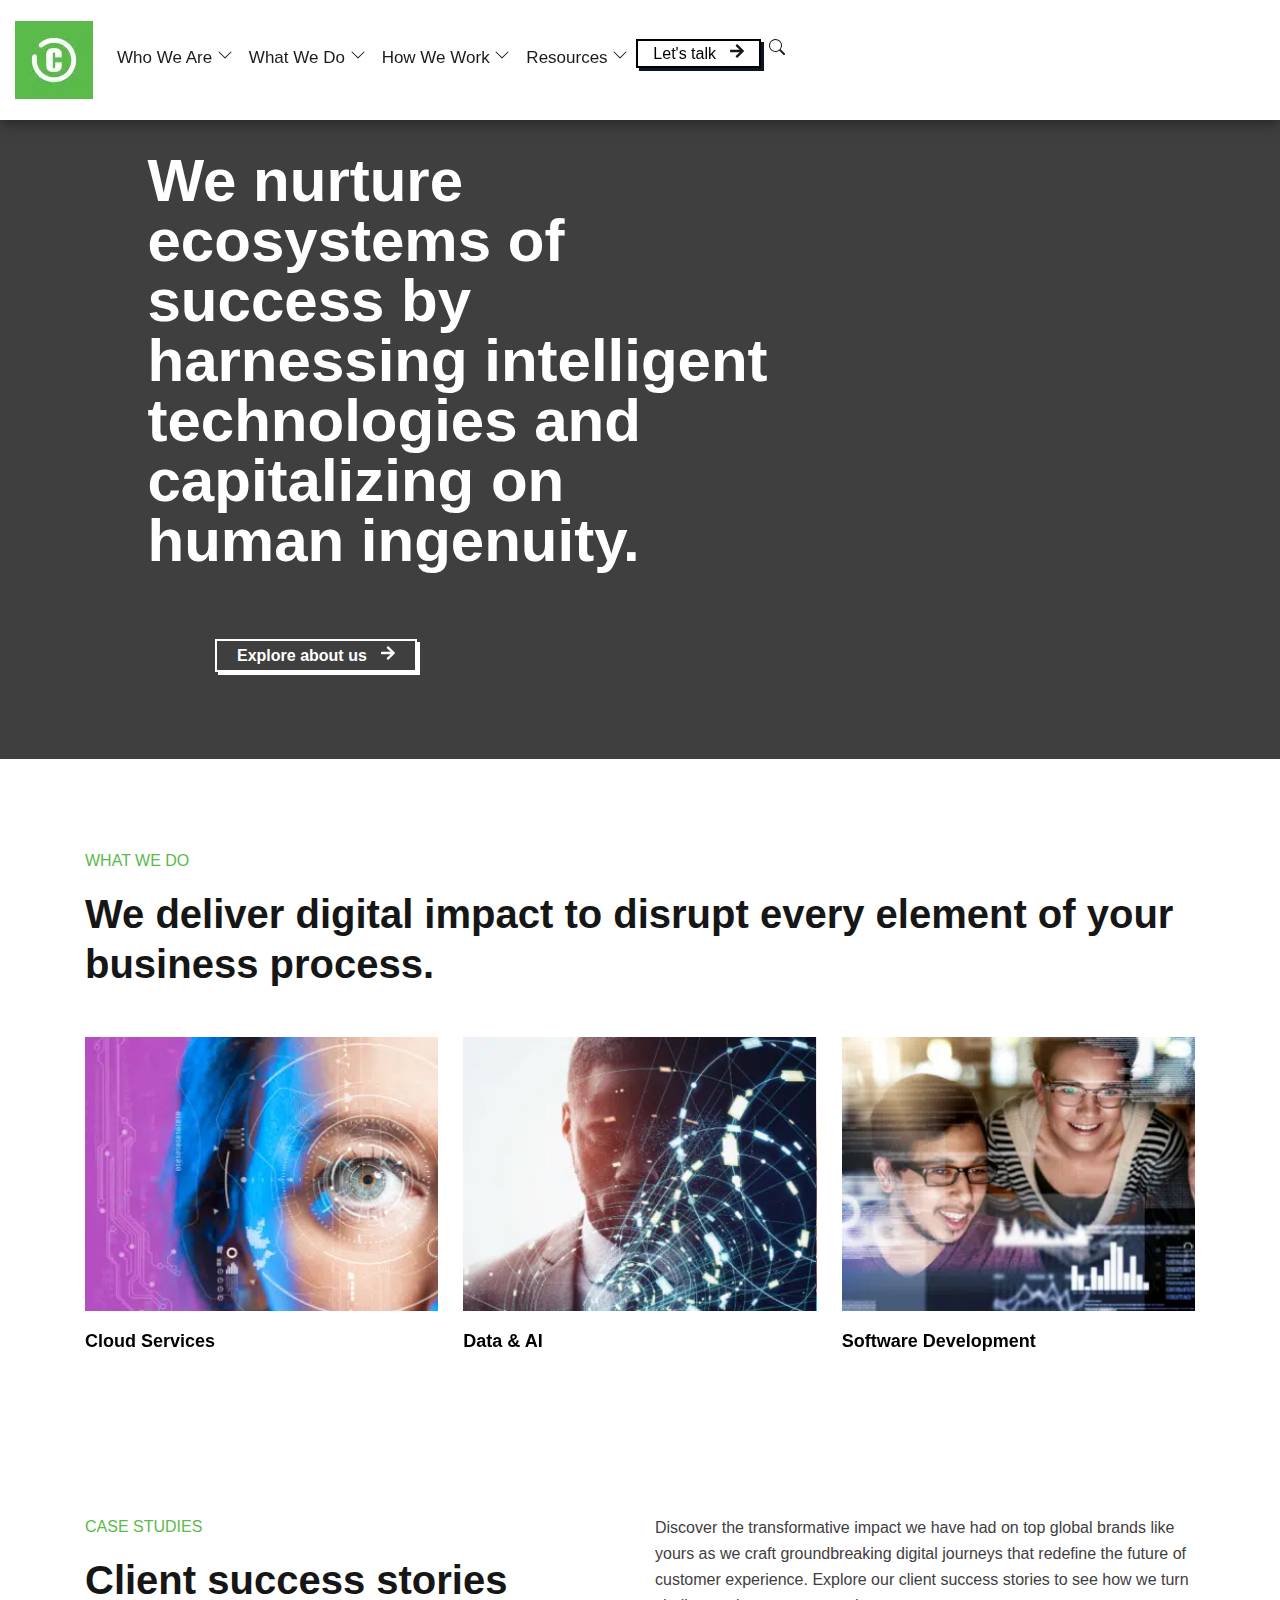
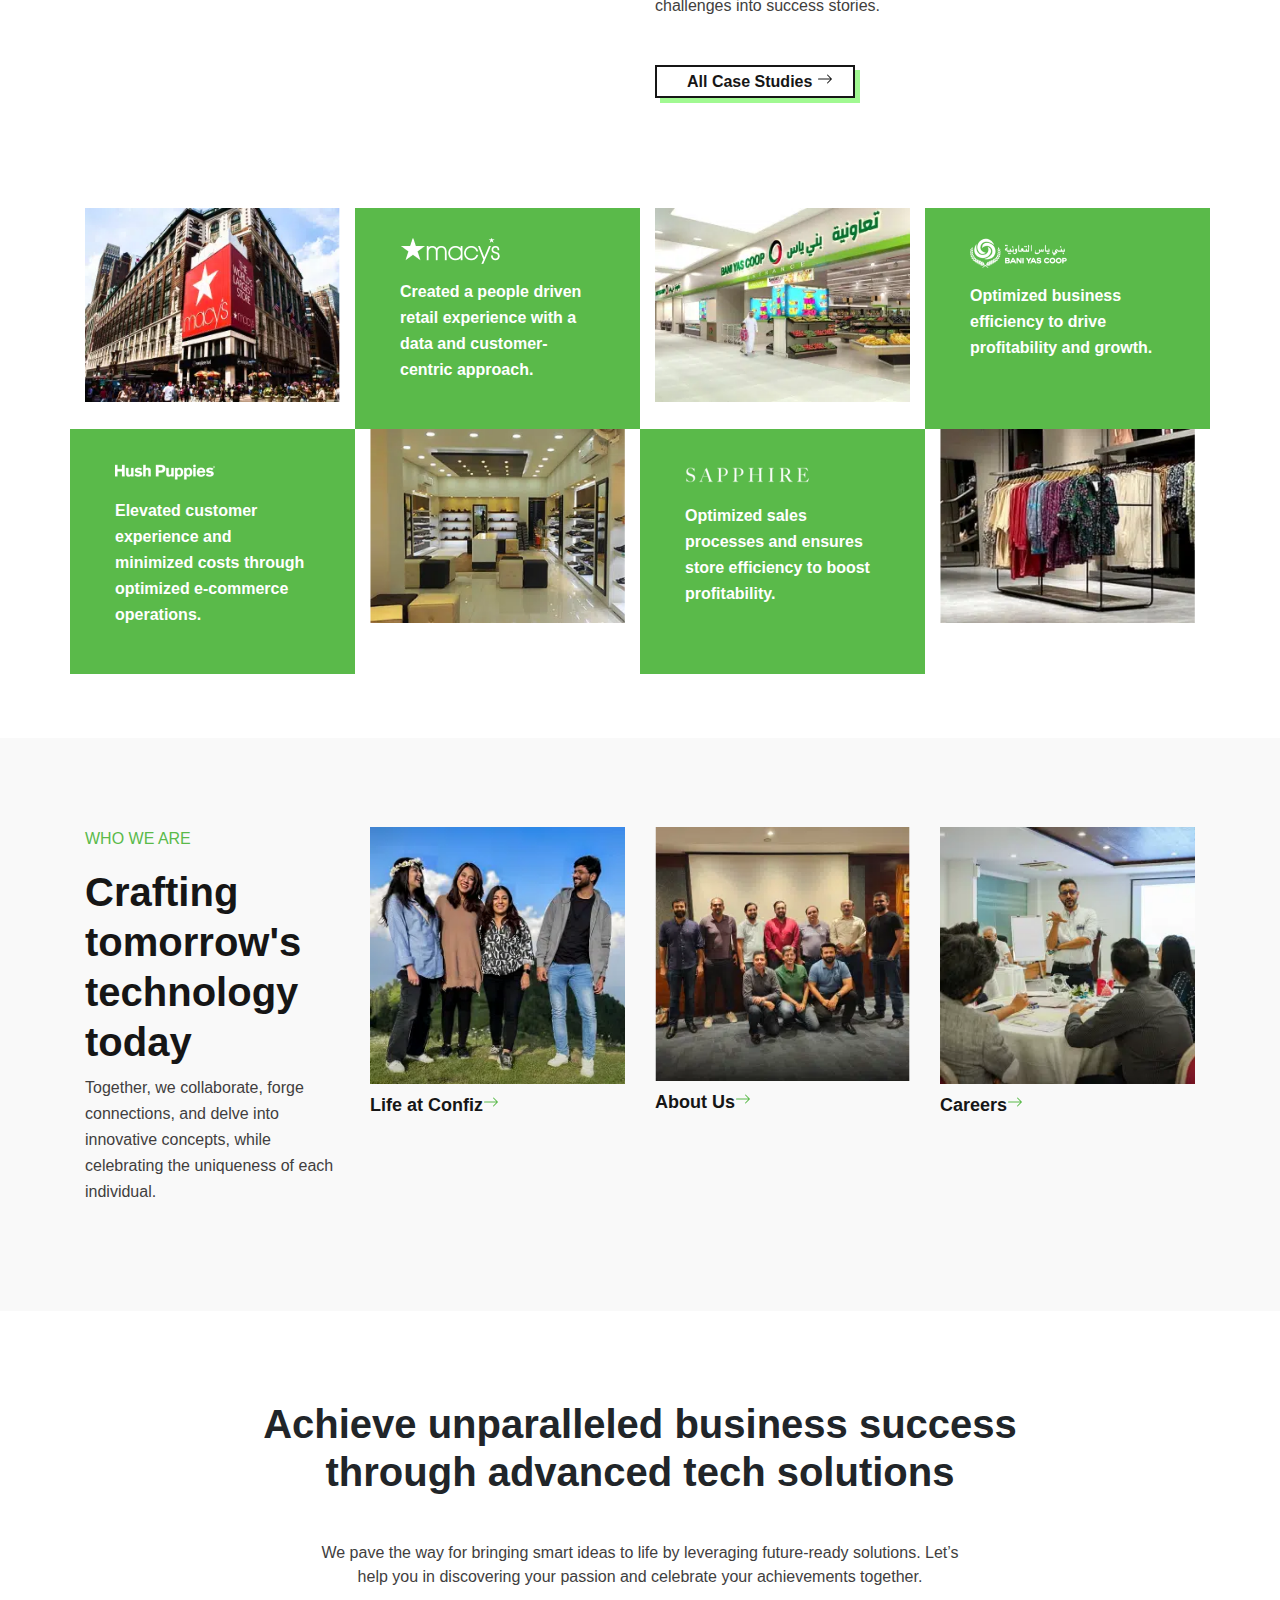
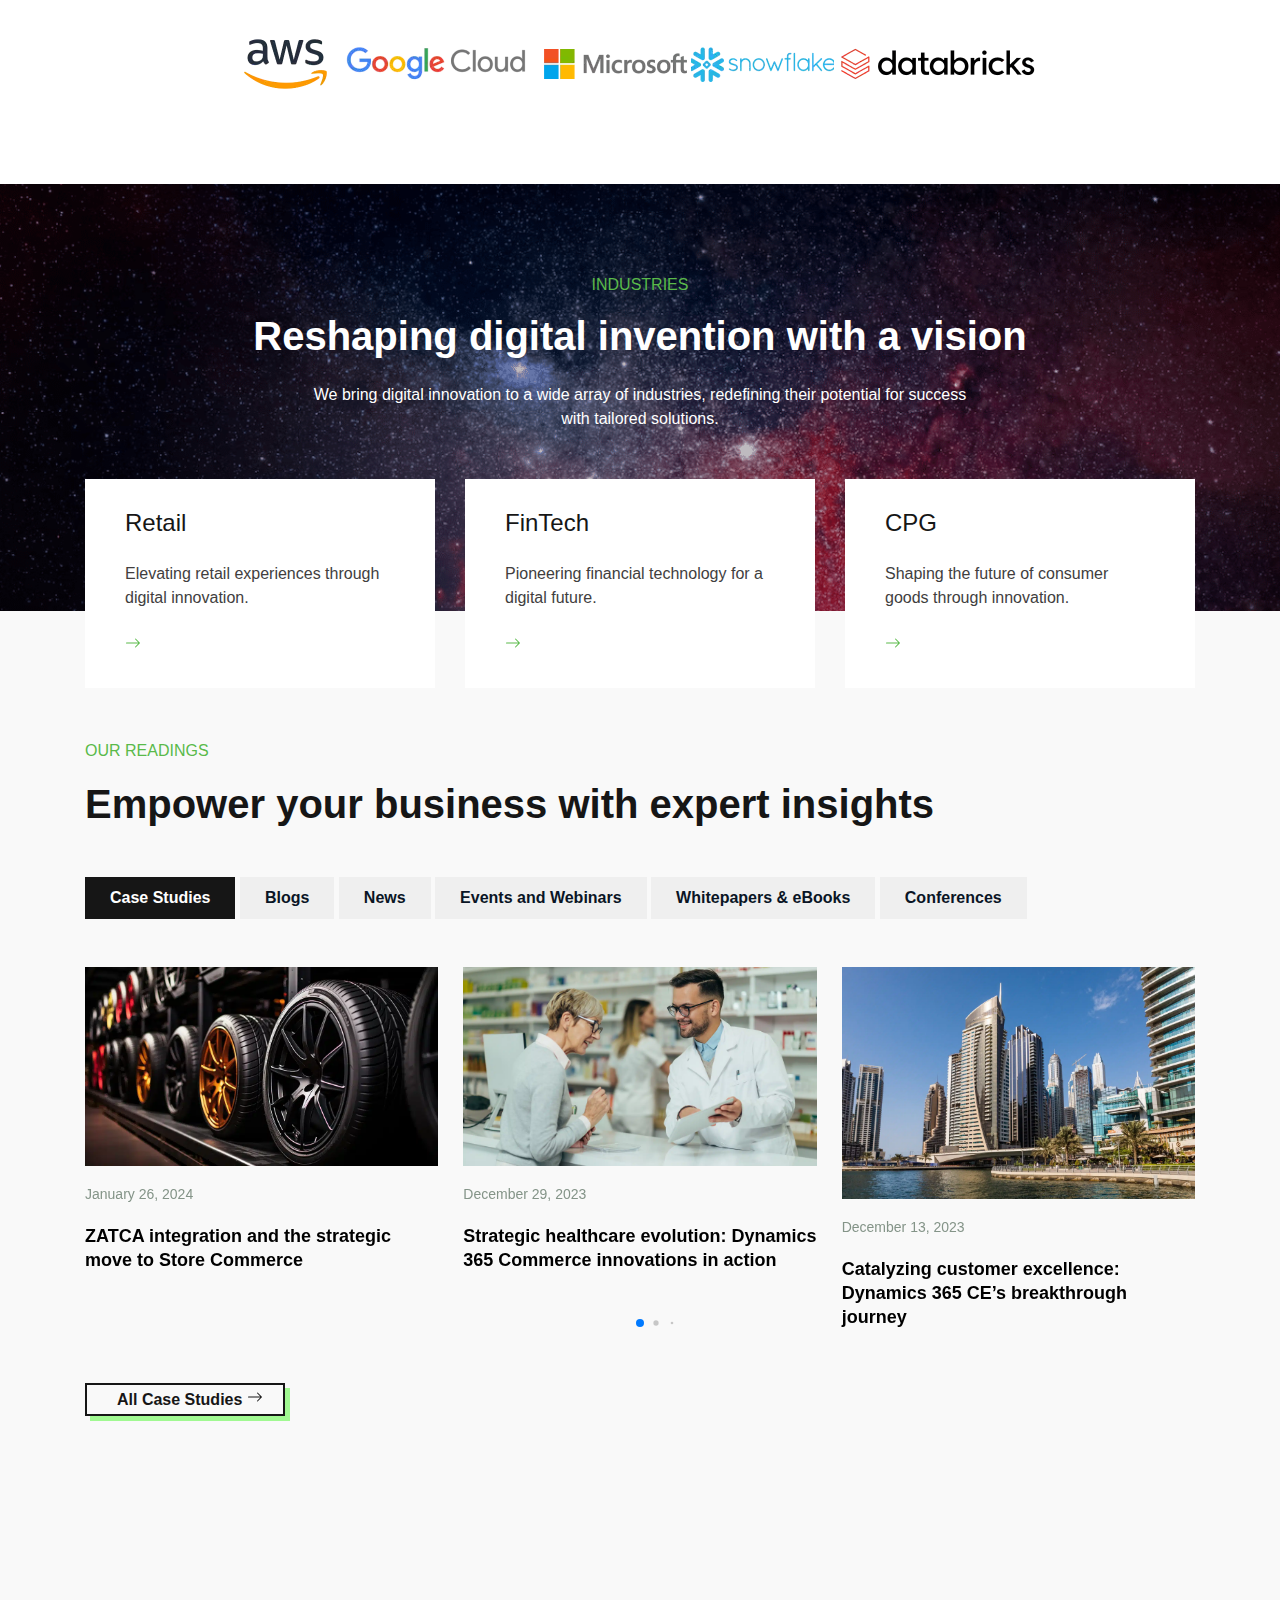
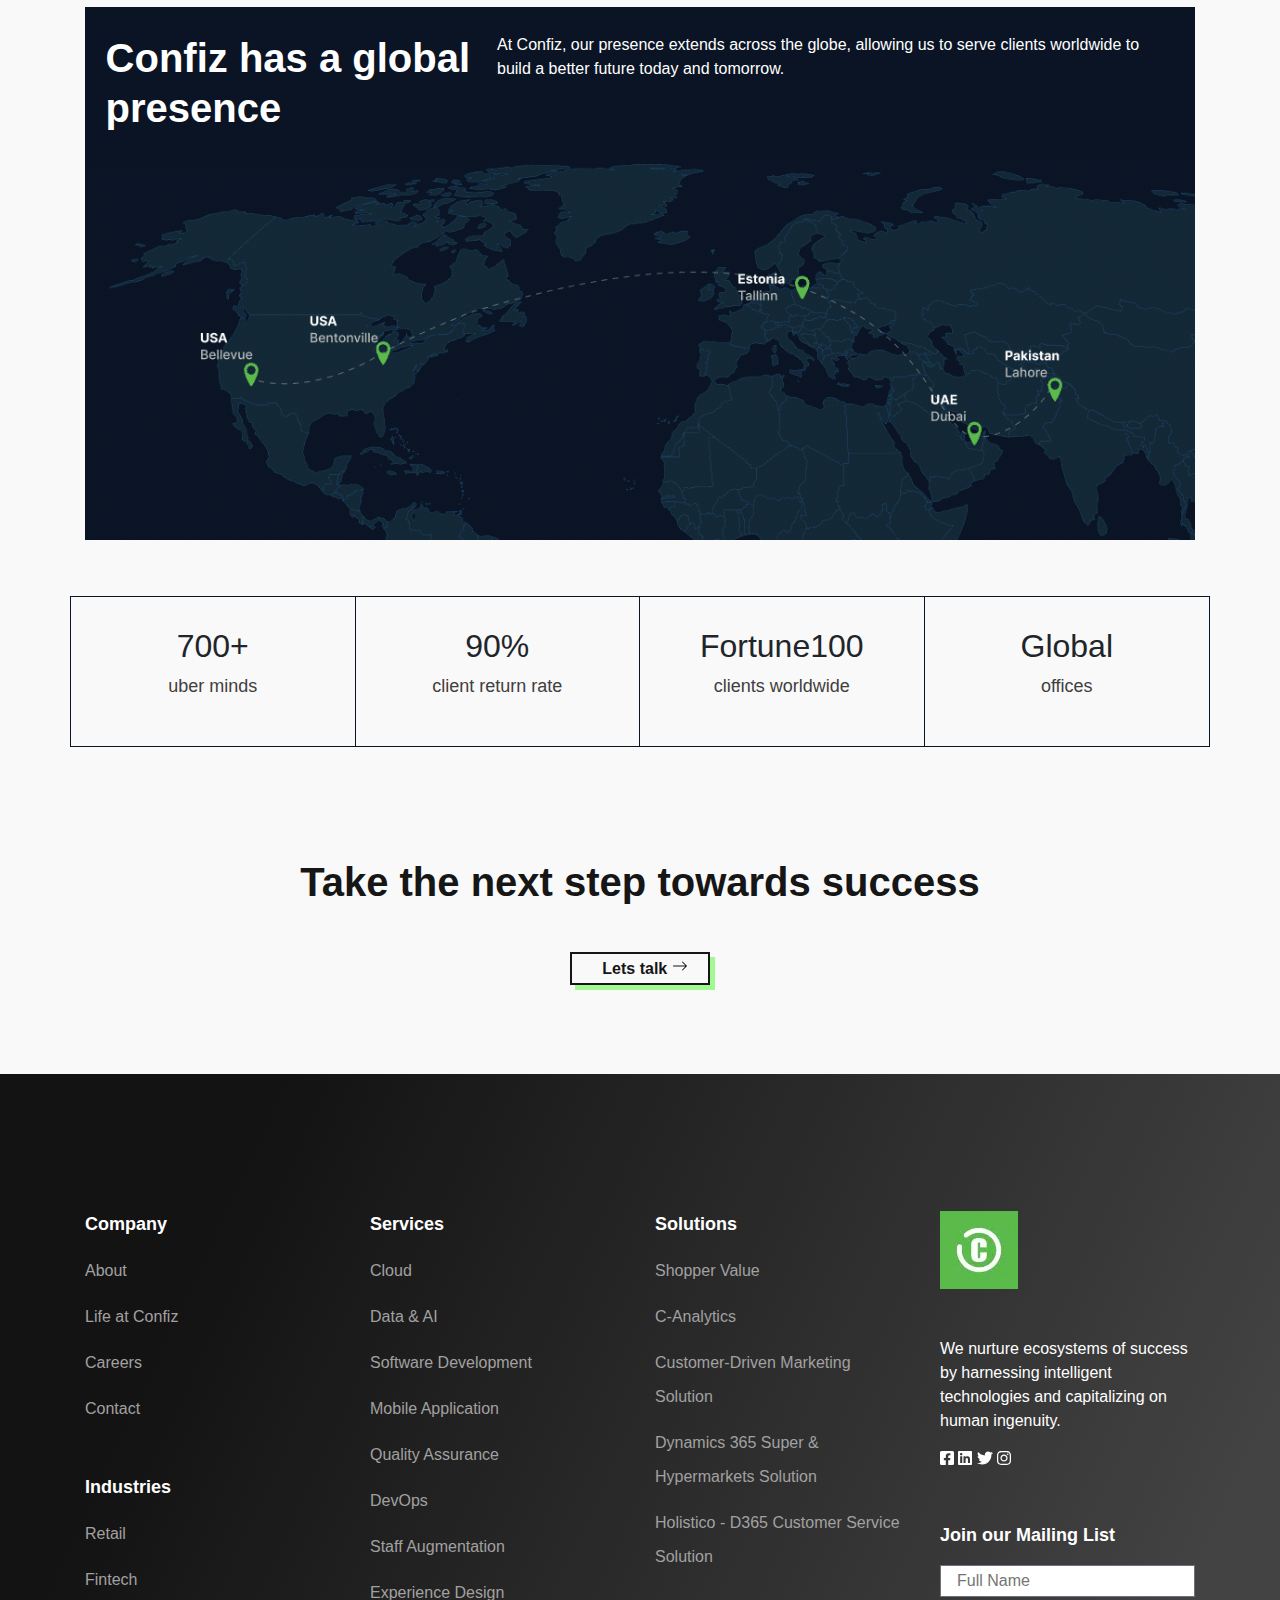
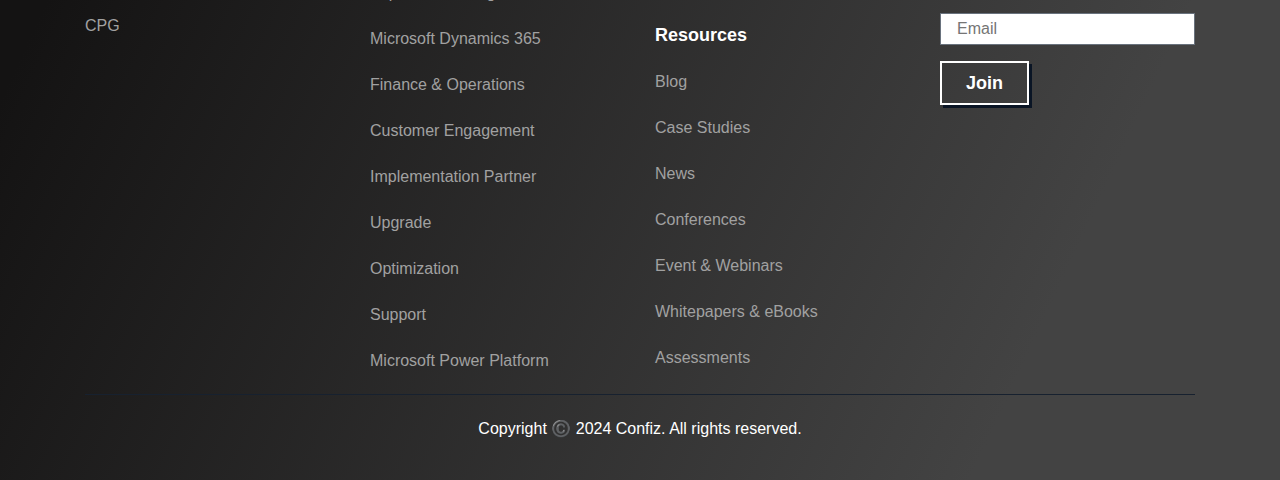
<file: Clone Confiz/index.html>
<!DOCTYPE html>

<html>
    <head>
        <meta charset="utf-8">
        <meta http-equiv="X-UA-Compatible" content="IE=edge">
        <title>Confiz</title>
        <meta name="description" content="">
        <meta name="viewport" content="width=device-width, initial-scale=1">

        <link rel="stylesheet" href="css/styles.css">

        <link rel="stylesheet" href="css/swiper-bundle.min.css">
        
        <link rel="stylesheet" href="https://cdn.jsdelivr.net/npm/bootstrap@4.0.0/dist/css/bootstrap.min.css" integrity="sha384-Gn5384xqQ1aoWXA+058RXPxPg6fy4IWvTNh0E263XmFcJlSAwiGgFAW/dAiS6JXm" crossorigin="anonymous">
        <link href="https://cdn.jsdelivr.net/npm/bootstrap@5.3.0-alpha1/dist/css/bootstrap.min.css" rel="stylesheet" integrity="sha384-GLhlTQ8iRABdZLl6O3oVMWSktQOp6b7In1Zl3/Jr59b6EGGoI1aFkw7cmDA6j6gD" crossorigin="anonymous">


        <link rel="stylesheet" href="https://cdn.tutorialjinni.com/intl-tel-input/17.0.8/css/intlTelInput.css"/>
        <script src="https://cdn.tutorialjinni.com/intl-tel-input/17.0.8/js/intlTelInput.min.js"></script>
    </head>
    <body>
        <script src="https://code.jquery.com/jquery-3.2.1.slim.min.js" integrity="sha384-KJ3o2DKtIkvYIK3UENzmM7KCkRr/rE9/Qpg6aAZGJwFDMVNA/GpGFF93hXpG5KkN" crossorigin="anonymous"></script>
        <script src="https://cdn.jsdelivr.net/npm/popper.js@1.12.9/dist/umd/popper.min.js" integrity="sha384-ApNbgh9B+Y1QKtv3Rn7W3mgPxhU9K/ScQsAP7hUibX39j7fakFPskvXusvfa0b4Q" crossorigin="anonymous"></script>
        <script src="https://cdn.jsdelivr.net/npm/bootstrap@4.0.0/dist/js/bootstrap.min.js" integrity="sha384-JZR6Spejh4U02d8jOt6vLEHfe/JQGiRRSQQxSfFWpi1MquVdAyjUar5+76PVCmYl" crossorigin="anonymous"></script>
      
        <script src="https://cdn.jsdelivr.net/npm/bootstrap@5.3.0-alpha1/dist/js/bootstrap.bundle.min.js" integrity="sha384-w76AqPfDkMBDXo30jS1Sgez6pr3x5MlQ1ZAGC+nuZB+EYdgRZgiwxhTBTkF7CXvN" crossorigin="anonymous"></script>
        <link rel="stylesheet" href="https://cdnjs.cloudflare.com/ajax/libs/font-awesome/4.7.0/css/font-awesome.min.css">
      <script src="" async defer></script>

        <header id="home">
          <div class="container-fluid">
          <div class="video">
            <div class="elementor-background-video-container elementor-hidden-phone">
							<video class="elementor-background-video-hosted elementor-html5-video" muted="" playsinline="" loop="" src="https://www.confiz.com/wp-content/uploads/2023/11/homepage-hero-video-transcode.webm" style="width: 2560px; height: 1440px;" autoplay="autoplay" class="home-video"></video>
					</div>
            </div>
          <div class="container-fluid">
            
            <nav class="navbar navbar-expand-lg  customize-nav " id="navbar">
                <div class="container-fluid">
                  <a class="navbar-brand ms-5" href="#"><img src="./images/footer-logo.png.webp" alt=""></a>
                  <button class="navbar-toggler" type="button" data-bs-toggle="collapse" data-bs-target="#navbarSupportedContent" aria-controls="navbarSupportedContent" aria-expanded="false" aria-label="Toggle navigation">
                    <span class="navbar-toggler-icon"></span>
                  </button>
                  <div class="collapse navbar-collapse" id="navbarSupportedContent">
                    <ul class="navbar-nav mb-2 mb-lg-0 ms-auto">
  

                      <li class="nav-item dropdown-services dropdown-hover  dropdown me-3 ms-3  position-static mb-3 ">
                        <a class="nav-link  dropbtn-services mt-2" href="#" id="navbarDropdown" role="button"
                          data-mdb-toggle="dropdown" aria-expanded="false">
                          Who we are  <svg class="svg-icon" xmlns="http://www.w3.org/2000/svg" width="16" height="16" fill="currentColor" class="bi bi-chevron-down" viewBox="0 0 16 16">
                            <path fill-rule="evenodd" d="M1.646 4.646a.5.5 0 0 1 .708 0L8 10.293l5.646-5.647a.5.5 0 0 1 .708.708l-6 6a.5.5 0 0 1-.708 0l-6-6a.5.5 0 0 1 0-.708"/>
                          </svg>
                        </a>
                        
                        <!-- Dropdown menu -->
                        <div class="dropdown-menu dropdown-content-services  mt-0" aria-labelledby="navbarDropdown">
    
                          <div class="container-fluid">





                            <div class="row my-4 megamenu">




                              <div class="col-md-6 col-lg-6  mb-3 mb-lg-0 grey-bg-sapce">
                                <div class="col-megamenu mt-4">
                                  <h2 class="menu-heading mt-4">Who we are </h2>
                                  <p>We are a technology pioneer empowering startups, large enterprises, and Fortune 100 clients worldwide to harness the power of innovation, build resilience, and become agile in the ever-changing world.
                                  </p>
                              </div>
                            </div>


                              <div class="col-md-6 col-lg-3 mb-3 mb-lg-0 ">
                                <h2 class="menu-heading-advisory">About</h2>
                                <ul class="menu-links">
                                  <li>
                                      <a class="menu-links-hover ms-0" href="" title="Digital Transformation">A global leader in technology solutions and consulting services.</a>
                                  </li>
                              </ul>
    
                              <div class="menu-links-wrp mb-5">
                                <h2 class="menu-heading-advisory">Life at Confiz</h2>
                                <ul class="menu-links">
                                    <li>
                                        <a class="menu-links-hover ms-0" href="" title="Quality Assurance">Become a part of a diverse and inclusive community where your ideas are valued.</a>
                                    </li>
                                </ul>
                            </div>
    
                              </div>
                          


                              <div class="col-md-6 col-lg-3 mb-3 mb-lg-0 ">
                                <h2 class="menu-heading-advisory">Sustainability</h2>
                                <ul class="menu-links">
                                  <li>
                                      <a class="menu-links-hover ms-0" href="" title="Digital Transformation">Enable and scale sustainable business transformation</a>
                                  </li>
                              </ul>
    
                              <div class="menu-links-wrp mb-5">
                                <h2 class="menu-heading-advisory">Careers</h2>
                                <ul class="menu-links">
                                    <li>
                                        <a class="menu-links-hover ms-0" href="" title="Quality Assurance">Join a vibrant and dynamic culture filled with opportunities.</a>
                                    </li>
                                </ul>
                            </div>
    
                              </div>





                               
                                
                            </div>
                            
                          </div>
                          
                        
                        </div>
         
                      </li>
                      



                      <li class="nav-item dropdown-services dropdown-hover  dropdown me-3 ms-3  position-static mb-3 ">
                        <a class="nav-link  dropbtn-services mt-2" href="#" id="navbarDropdown" role="button"
                          data-mdb-toggle="dropdown" aria-expanded="false">
                          What we do  <svg class="svg-icon" xmlns="http://www.w3.org/2000/svg" width="16" height="16" fill="currentColor" class="bi bi-chevron-down" viewBox="0 0 16 16">
                            <path fill-rule="evenodd" d="M1.646 4.646a.5.5 0 0 1 .708 0L8 10.293l5.646-5.647a.5.5 0 0 1 .708.708l-6 6a.5.5 0 0 1-.708 0l-6-6a.5.5 0 0 1 0-.708"/>
                          </svg>
                        </a>
                        
                        <!-- Dropdown menu -->
                        <div class="dropdown-menu dropdown-content-services  mt-0" aria-labelledby="navbarDropdown">
    
                          <div class="container-fluid">





                            <div class="row my-4 megamenu" >




                              <div class="col-md-6 col-lg-3  mb-3 mb-lg-0">
                                <div class="col-megamenu ">
                                  <p id="services-now">Services
                                </p>
                                <div class="">
                                  <ul class="list-top list-unstyled">
                                    <li class="mt-4" >
                                      <a class="menu-links-hover " href="">Cloud</a>
                                    </li>
                                    <li class="mt-4">
                                      <a class="menu-links-hover" href="">Data and AI</a>
                                    </li>
                                    <li class="mt-4">
                                      <a class="menu-links-hover" href="">Microsoft Power Platform</a>
                                    </li>
                                  </ul>
                                </div>
                                
                              </div>
                            </div>


                              <div class="col-md-6 col-lg-3 mb-3 mb-lg-0 ">
                                <h2 class="menu-heading-advisory">Software Development</h2>
                                <ul class="menu-links ">
                                  <li>
                                      <a class="menu-links-hover ms-0" href="" title="Digital Transformation">Mobile App</a>
                                  </li>
                                  <li>
                                    <a class="menu-links-hover ms-0" href="" title="Digital Transformation">Quality Assurance</a>
                                </li>
                                <li>
                                  <a class="menu-links-hover ms-0" href="" title="Digital Transformation">DevOps</a>
                              </li>
                              <li>
                                <a class="menu-links-hover ms-0" href="" title="Digital Transformation">Staff Augmentation</a>
                            </li>
                            <li>
                              <a class="menu-links-hover ms-0" href="" title="Digital Transformation">Experience Design</a>
                          </li>
                              </ul>
    
                            
    
                              </div>
                          


                              <div class="col-md-6 col-lg-3 mb-3 mb-lg-0 ">
                                <h2 class="menu-heading-advisory ">Microsoft Dynamics 365</h2>
                                <ul class="menu-links">
                                  <li>
                                      <a class="menu-links-hover ms-0" href="" title="Digital Transformation">Customer Engagement</a>
                                  </li>
                                  <li>
                                    <a class="menu-links-hover ms-0" href="" title="Digital Transformation">Finance & Operations</a>
                                </li>
                                <li>
                                  <a class="menu-links-hover ms-0" href="" title="Digital Transformation">Implementation Partner</a>
                              </li>
                              <li>
                                <a class="menu-links-hover ms-0" href="" title="Digital Transformation">Upgrade</a>
                            </li>
                            <li>
                              <a class="menu-links-hover ms-0" href="" title="Digital Transformation">Optimization</a>
                          </li>
                          <li>
                            <a class="menu-links-hover ms-0" href="" title="Digital Transformation">Support</a>
                        </li>
                              </ul>
    
                              </div>


                              <div class="col-md-6 col-lg-3  mb-3 mb-lg-0 grey-bg-sapce">
                                <div class="col-megamenu ">
                                  <p id="services-now">Solutions
                                </p>
                                <div class="">
                                  <ul class="list-top list-unstyled">
                                    <li class="mt-4" >
                                      <a class="menu-links-hover" href="">C-Analytics</a>
                                    </li>
                                    <li class="mt-4">
                                      <a class="menu-links-hover" href="">Shopper Value</a>
                                    </li>
                                    <li class="mt-4">
                                      <a class="menu-links-hover" href="">Customer-Driven Marketing Solution</a>
                                    </li>
                                    <li class="mt-4">
                                      <a class="menu-links-hover" href="">Dynamics 365 Super & Hypermarket Solutions</a>
                                    </li>
                                    <li class="mt-4">
                                      <a class="menu-links-hover" href="">Holistico</a>
                                    </li>
                                  </ul>
                                </div>
                                
                              </div>
                            </div>



                               
                                
                            </div>
                            
                          </div>
                          
                        
                        </div>
                        


                      </li>



                      <li class="nav-item dropdown-services dropdown-hover  dropdown me-3 ms-3  position-static mb-3 ">
                        <a class="nav-link  dropbtn-services mt-2" href="#" id="navbarDropdown" role="button"
                          data-mdb-toggle="dropdown" aria-expanded="false">
                          How we work  <svg class="svg-icon" xmlns="http://www.w3.org/2000/svg" width="16" height="16" fill="currentColor" class="bi bi-chevron-down" viewBox="0 0 16 16">
                            <path fill-rule="evenodd" d="M1.646 4.646a.5.5 0 0 1 .708 0L8 10.293l5.646-5.647a.5.5 0 0 1 .708.708l-6 6a.5.5 0 0 1-.708 0l-6-6a.5.5 0 0 1 0-.708"/>
                          </svg>
                        </a>
                        
                        <!-- Dropdown menu -->
                        <div class="dropdown-menu dropdown-content-services  mt-0" aria-labelledby="navbarDropdown">
    
                          <div class="container-fluid">





                            <div class="row my-4 megamenu" >




                              <div class="col-md-6 col-lg-4  mb-3 mb-lg-0">
                                <div class="col-megamenu ">
                                  <p id="services-now">Industries
                                </p>
                                <h2 class="menu-heading-advisory">Retail</h2>
                                <ul class="menu-links">
                                  <li>
                                      <a class="menu-links-hover " href="" title="Digital Transformation">Discover new possibilities in retail and be at the forefront of change.</a>
                                  </li>
                              </ul>
    
                              <div class="menu-links-wrp mb-5">
                                <h2 class="menu-heading-advisory">CPG</h2>
                                <ul class="menu-links">
                                    <li>
                                        <a class="menu-links-hover" href="" title="Quality Assurance">Evolve, reinvent, and reimagine the future of consumer products.</a>
                                    </li>
                                </ul>
                            </div>
                                
                              </div>
                            </div>


                              <div class="col-md-6 col-lg-4 mb-3 mb-lg-0 ">
                                <div class="menu-links-wrp mb-5">
                                  <h2 class="menu-heading-advisory">FinTech</h2>
                                  <ul class="menu-links">
                                      <li>
                                          <a class="menu-links-hover " href="" title="Quality Assurance">Innovate, adapt, and scale in the financial services ecosystem.</a>
                                      </li>
                                  </ul>
                              </div>
    
                            
    
                              </div>
                          


                            


                              <div class="col-md-6 col-lg-4  mb-3 mb-lg-0 grey-bg-sapce">
                                <div class="col-megamenu ">
                                  <p id="services-now">Solutions
                                </p>
                                <div class="">
                                  <ul class="list-top list-unstyled">
                                    <li class="mt-4" >
                                      <a class="menu-links-hover" href=""><img src="./images/1024x576-26.jpg.webp" alt=""></a>
                                    </li>
                                   
                                    <li class="mt-4">
                                      <span class="elementor-icon-list-text elementor-post-info__item elementor-post-info__item--type-date">
                                        January 26, 2024				
                                      	</span>                            
                                              </li>
                                    <li class="mt-4">
                                      <a class="menu-links-hover" href="">ZATCA integration and the strategic move to Store Commerce</a>
                                    </li>
                                  </ul>
                                </div>
                                
                              </div>
                            </div>



                               
                                
                            </div>
                            
                          </div>
                          
                        
                        </div>
                        


                      </li>





                      <li class="nav-item dropdown-services dropdown-hover  dropdown me-3 ms-3  position-static mb-3 ">
                        <a class="nav-link  dropbtn-services mt-2" href="#" id="navbarDropdown" role="button"
                          data-mdb-toggle="dropdown" aria-expanded="false">
                          Resources <svg class="svg-icon" xmlns="http://www.w3.org/2000/svg" width="16" height="16" fill="currentColor" class="bi bi-chevron-down" viewBox="0 0 16 16">
                            <path fill-rule="evenodd" d="M1.646 4.646a.5.5 0 0 1 .708 0L8 10.293l5.646-5.647a.5.5 0 0 1 .708.708l-6 6a.5.5 0 0 1-.708 0l-6-6a.5.5 0 0 1 0-.708"/>
                          </svg>
                        </a>
                        
                        <!-- Dropdown menu -->
                        <div class="dropdown-menu dropdown-content-services  mt-0" aria-labelledby="navbarDropdown">
    
                          <div class="container-fluid">





                            <div class="row my-4 megamenu" >




                              <div class="col-md-6 col-lg-4  mb-3 mb-lg-0">
                                <div class="col-megamenu ">
                                  <p id="services-now">Company Insights</p>
                                <h2 class="menu-heading-advisory">Blogs</h2>
                                <ul class="menu-links">
                                  <li>
                                      <a class="menu-links-hover" href="" title="Digital Transformation">Browse through the trending and insightful topics in business.</a>
                                  </li>
                              </ul>
    
                              <div class="menu-links-wrp mb-5">
                                <h2 class="menu-heading-advisory">Case Studies</h2>
                                <ul class="menu-links">
                                    <li>
                                        <a class="menu-links-hover " href="" title="Quality Assurance">Explore our latest events and learn from the industry leaders.</a>
                                    </li>
                                </ul>
                            </div>

                            
                            <div class="menu-links-wrp mb-5">
                              <h2 class="menu-heading-advisory">News</h2>
                              <ul class="menu-links">
                                  <li>
                                      <a class="menu-links-hover " href="" title="Quality Assurance">Stay informed, stay ahead: Catch up with the latest happenings.</a>
                                  </li>
                              </ul>
                          </div>

                          
                          <div class="menu-links-wrp mb-5">
                            <h2 class="menu-heading-advisory">Assessments</h2>
                            <ul class="menu-links">
                                <li>
                                    <a class="menu-links-hover" href="" title="Quality Assurance">Navigate success and drive change with our accelerators and assessments.</a>
                                </li>
                            </ul>
                        </div>
                                
                              </div>
                            </div>


                              <div class="col-md-6 col-lg-4 mb-3 mb-lg-0 ">

                                <div class="menu-links-wrp mb-5">
                                  <h2 class="menu-heading-advisory">Events & Webinars</h2>
                                  <ul class="menu-links">
                                      <li>
                                          <a class="menu-links-hover " href="" title="Quality Assurance">
                                            Explore our latest events and learn from the industry leaders.</a>
                                      </li>
                                  </ul>
                              </div>

                              <div class="menu-links-wrp mb-5">
                                <h2 class="menu-heading-advisory">
                                  WhitePapers & eBooks </h2>
                                <ul class="menu-links">
                                    <li>
                                        <a class="menu-links-hover " href="" title="Quality Assurance">
                                          Take a deep dive into expert insights and research.</a>
                                    </li>
                                </ul>
                            </div>

                            <div class="menu-links-wrp mb-5">
                              <h2 class="menu-heading-advisory">Conferences
                                </h2>
                              <ul class="menu-links">
                                  <li>
                                      <a class="menu-links-hover " href="" title="Quality Assurance">
                                        Stay informed, stay ahead: Catch up with the latest happenings.</a>
                                  </li>
                              </ul>
                          </div>
    
                            
    
                              </div>
                          


                            


                              <div class="col-md-6 col-lg-4  mb-3 mb-lg-0 grey-bg-sapce">
                                <div class="col-megamenu ">
                                  <p id="services-now">Solutions
                                </p>
                                <div class="">
                                  <ul class="list-top list-unstyled">
                                    <li class="mt-4" >
                                      <a class="menu-links-hover" href=""><img src="./images/revenue-operations-concept-1.jpg.webp" alt=""></a>
                                    </li>
                                   
                                    <li class="mt-4">
                                      <span class="elementor-icon-list-text elementor-post-info__item elementor-post-info__item--type-date">
                                        January 31, 2024				
                                      	</span>                            
                                              </li>
                                    <li class="mt-4">
                                      <a class="menu-links-hover" href="">How AI is transforming data analytics in retail</a>
                                    </li>
                                  </ul>
                                </div>
                                
                              </div>
                            </div>



                               
                                
                            </div>
                            
                          </div>
                          
                        
                        </div>
                        


                      </li>


                      
                      
                      
                   
                      
                     
                      <li class="nav-item  ms-3 me-5">
                        <a class="nav-link" href="">
                        <div class="  elementor-element elementor-element-5601bc6 e-con-full e-flex e-con e-child" data-id="5601bc6" data-element_type="container" data-settings="{&quot;content_width&quot;:&quot;full&quot;,&quot;container_type&quot;:&quot;flex&quot;}">
                          <div class="elementor-element elementor-element-ee7887b btn-white elementor-widget elementor-widget-button" data-id="ee7887b" data-element_type="widget" data-widget_type="button.default">
                          <div class="elementor-widget-container">
                            <div class="elementor-button-wrapper">
                        <a class="elementor-button button-hover-effect elementor-button-link elementor-size-sm" href="https://www.confiz.com/contact-us/" id="btnHeader">
                              <span class="elementor-button-content-wrapper">
                          
                              <span class="elementor-button-text">Let's talk</span>
                              <span class="elementor-button-icon elementor-align-icon-right">
                                <svg aria-hidden="true" class="e-font-icon-svg e-fas-arrow-right" viewBox="0 0 448 512" xmlns="http://www.w3.org/2000/svg"><path d="M190.5 66.9l22.2-22.2c9.4-9.4 24.6-9.4 33.9 0L441 239c9.4 9.4 9.4 24.6 0 33.9L246.6 467.3c-9.4 9.4-24.6 9.4-33.9 0l-22.2-22.2c-9.5-9.5-9.3-25 .4-34.3L311.4 296H24c-13.3 0-24-10.7-24-24v-32c0-13.3 10.7-24 24-24h287.4L190.9 101.2c-9.8-9.3-10-24.8-.4-34.3z"></path></svg>	
                                  </span>
                      </span>
                            </a>
                      </div>
                          </div>
                          </div>
                          </div>
                          </a>
                        </li>

                        <li class="nav-item   me-5">
                          <a class="nav-link" href="">
                          <svg class="svg-call-icon" xmlns="http://www.w3.org/2000/svg" width="16" height="16" fill="currentColor" class="bi bi-search" viewBox="0 0 16 16" >
                            <path d="M11.742 10.344a6.5 6.5 0 1 0-1.397 1.398h-.001q.044.06.098.115l3.85 3.85a1 1 0 0 0 1.415-1.414l-3.85-3.85a1 1 0 0 0-.115-.1zM12 6.5a5.5 5.5 0 1 1-11 0 5.5 5.5 0 0 1 11 0" />
                          </svg>
                          </a>
                          </li>
                      



                     
                    </ul>
                  
                  </div>
                </div>
              </nav>
            </div>
              
             

             
            <div class="heading-home-btn">

              <h1 class="text-white heading-home ">We nurture ecosystems of success by harnessing intelligent technologies and capitalizing on human ingenuity.</h1>

              <div class="elementor-element elementor-element-5601bc6 e-con-full e-flex e-con e-child" data-id="5601bc6" data-element_type="container" data-settings="{&quot;content_width&quot;:&quot;full&quot;,&quot;container_type&quot;:&quot;flex&quot;}">
                <div class="elementor-element elementor-element-ee7887b btn-white elementor-widget elementor-widget-button" data-id="ee7887b" data-element_type="widget" data-widget_type="button.default">
                <div class="elementor-widget-container">
                  <div class="elementor-button-wrapper">
              <a class="elementor-button-explore elementor-button-link elementor-size-sm" href="https://www.confiz.com/contact-us/" id="btnHeader">
                    <span class="elementor-button-content-wrapper">
                
                    <span class="elementor-button-text">Explore about us</span>
                    <span class="elementor-button-icon elementor-align-icon-right">
                      <svg aria-hidden="true" class="e-font-icon-svg e-fas-arrow-right" viewBox="0 0 448 512" xmlns="http://www.w3.org/2000/svg"><path d="M190.5 66.9l22.2-22.2c9.4-9.4 24.6-9.4 33.9 0L441 239c9.4 9.4 9.4 24.6 0 33.9L246.6 467.3c-9.4 9.4-24.6 9.4-33.9 0l-22.2-22.2c-9.5-9.5-9.3-25 .4-34.3L311.4 296H24c-13.3 0-24-10.7-24-24v-32c0-13.3 10.7-24 24-24h287.4L190.9 101.2c-9.8-9.3-10-24.8-.4-34.3z"></path></svg>	
                        </span>
            </span>
                  </a>
            </div>
                </div>
                </div>
                </div>

            </div>
            




            


            
          </div>



          
          
        </header>


        <Section class="slider-one">
          <div class="container">
<div class="">
  <div class="e-widget-container">
    <p>WHAT WE DO</p>						
  </div>
  <div class="e-widget-container">
    <h2 class="elementor-heading-title elementor-size-default">We deliver digital impact to disrupt every element of your business process.
    </h2>	
    </div>
    </div>


<div class="swiper swiper-container mt-5">
  <div class="slide-content">
<div class="swiper-wrapper">


      <div class=" swiper-slide">
        <a href="">
        <div class="image-text-container">
          <img src="./images/cloud-service.png.webp" alt="Image">
          <div class="text-overlay">
         
          </div>
        </div>
        </a>
        <div class="cloud-service text-decoration-none">
        <h3 class="text-decoration-none">Cloud Services</h3>
        </div>
      </div>

    

      <div class=" swiper-slide">
        <a href="">
        <div class="image-text-container">
          <img src="./images/data-ai.png.webp" alt="Image">
          <div class="text-overlay">
          </div>
        </div>
        </a>
        <div class="cloud-service">
        <h3>Data & AI</h3>
        </div>
      </div>

      <div class=" swiper-slide">
        <a href="">
        <div class="image-text-container">
          <img src="./images/software-development-1.png.webp" alt="Image">
          <div class="text-overlay">
          </div>
        </div>
        </a>
        <div class="cloud-service">
        <h3>Software Development</h3>
        </div>
      </div>

      <div class=" swiper-slide">
        <a href="">
        <div class="image-text-container">
          <img src="./images/microsoft-dynamics-365-1.png.webp" alt="Image">
          <div class="text-overlay">
                    </div>
        </div>
        </a>
        <div class="cloud-service">
        <h3>Microsoft Dynamics 365</h3>
        </div>
      </div>

      <div class=" swiper-slide">
        <a href="">
        <div class="image-text-container">
          <img src="./images/microsoft-power-platform.png.webp" alt="Image">
          <div class="text-overlay">
        </div>
        </a>
        <div class="cloud-service">
        <h3>microsoft-power-platform</h3>
        </div>
      </div>


      </div>
    </div>
    
   

    </div>

          </div>
        </Section>

        <section class="client-success-stories">

<div class="container">
  <div class="row">
    <div class="col-lg-6">
      <div class="e-widget-container">
        <p>CASE STUDIES</p>						
      </div>
      <div class="e-widget-container">
        <h2 class="elementor-heading-title elementor-size-default">Client success stories  </h2>	
      	</div>
    </div>

    <div class="col-lg-6">
      <div class="e-paragraph">
        <p>Discover the transformative impact we have had on top global brands like yours as we craft groundbreaking digital journeys that redefine the future of customer experience. Explore our client success stories to see how we turn challenges into success stories.</p>			
      			</div>
        
        <div class=" mt-5 transition-button  elementor-element-9c18870 btn-green elementor-widget elementor-widget-button" data-id="9c18870" data-element_type="widget" data-widget_type="button.default">
          <div class="elementor-widget-container">
            <div class="elementor-button-wrapper">
        <a class=" case-studies-btn text-decoration-none  elementor-button-link elementor-size-sm" href="https://www.confiz.com/case-studies/">
              <span class="elementor-button-content-wrapper">
              <span class="elementor-button-icon elementor-align-icon-right">
                <span class="elementor-button-text ">All Case Studies</span>
                <svg xmlns="http://www.w3.org/2000/svg" width="16" height="16" fill="currentColor" class="bi bi-arrow-right ms-2" viewBox="0 0 16 16">
                  <path fill-rule="evenodd" d="M1 8a.5.5 0 0 1 .5-.5h11.793l-3.147-3.146a.5.5 0 0 1 .708-.708l4 4a.5.5 0 0 1 0 .708l-4 4a.5.5 0 0 1-.708-.708L13.293 8.5H1.5A.5.5 0 0 1 1 8"/>
                </svg>
      </span>
            </a>
      </div>
          </div>
          </div>
    </div>


<div class="container">
  <div class="row image-of-clients g-0">


    <div class="col-lg-3 col-md-6 bg">
      <div class="">
      <img src="./images/macys-home-new.png.webp" width="100%" height="100%" alt="">
    </div>
    </div>


    <div class="col-lg-3 col-md-6 background-img">
      <div class="background-of-text">
      <div class=" client-image">
      <img src="./images/macys-logo.png.webp" alt="">
    </div>
    <div class="clients-text">
      <p>Created a people driven retail experience with a data and customer-centric approach.</p>  
      </div>
    </div>
</div>

    <div class="col-lg-3 col-md-6">
      <div class="">
      <img src="./images/baniyascoop-home-new.png.webp" width="100%" height="100%" alt="">
    </div>
    </div>


    <div class="col-lg-3 col-md-6 background-img">
      <div class="background-of-text">
      <div class=" client-image">
      <img src="./images/baniyas-logo-new.png.webp" alt="">
    </div>
    <div class="clients-text">
      <p>Optimized business efficiency to drive profitability and growth.</p>  
      </div>
    </div>
</div>



<div class="col-lg-3 col-md-6 background-img">
  <div class="background-of-text">
  <div class=" client-image">
  <img src="./images/hush-puppies-.png.webp" alt="">
</div>
<div class="clients-text">
  <p>Elevated customer experience and minimized costs through optimized e-commerce operations.</p> 
 </div>
</div>
</div>

<div class="col-lg-3 col-md-6">
  <div class="">
  <img src="./images/hush-puppies-home.png.webp" width="100%" height="100%" alt="">
</div>
</div>


<div class="col-lg-3 col-md-6 background-img">
  <div class="background-of-text">
  <div class=" client-image">
  <img src="./images/sapphire.png.webp" alt="">
</div>
<div class="clients-text">
  <p>Optimized sales processes and ensures store efficiency to boost profitability.</p>  
  </div>
</div>
</div>


<div class="col-lg-3 col-md-6">
  <div class="">
  <img src="./images/sapphire-home.png.webp" width="100%" height="100%" alt="">
</div>
</div>


  </div>
</div>


  </div>
</div>
        </section>




<section class="crafting-tomorrow">
  <div class="container">
    <div class="row">
      <div class="col-lg-3 col-md-6 ">
<div class="e-widget-container">
        <p>WHO WE ARE</p>						
      </div>
      <div class="e-widget-container">
        <h2 class="elementor-heading-title elementor-size-default">Crafting tomorrow's technology today  </h2>	
      	</div>

        <div class="e-paragraph">
          <p>Together, we collaborate, forge connections, and delve into innovative concepts, while celebrating the uniqueness of each individual.</p>			
              </div>
      </div>

      <div class="col-lg-3 col-md-6">
        <div class="">
          <div class=""><img src="./images/life-at-confiz-1.png.webp" width="100%" height="100%" alt="">
          </div>
          <div class=" d-flex align-items-center ">
            <div class=" life-at-confiz text-decoration-none mt-2">
            <a href="">Life at Confiz </a>
            </div>
            <div class=" life-at-confiz-icon mt-2 ms-2">
              <svg xmlns="http://www.w3.org/2000/svg" width="16" height="16" fill="currentColor" class="bi bi-arrow-right" viewBox="0 0 16 16">
                <path fill-rule="evenodd" d="M1 8a.5.5 0 0 1 .5-.5h11.793l-3.147-3.146a.5.5 0 0 1 .708-.708l4 4a.5.5 0 0 1 0 .708l-4 4a.5.5 0 0 1-.708-.708L13.293 8.5H1.5A.5.5 0 0 1 1 8"/>
              </svg>              </div>
          </div>
        </div>
      </div>
      <div class="col-lg-3 col-md-6">
        <div class="">
          <div class=""><img src="./images/about-us-home.png.webp"  width="100%" height="100%" alt="">
          </div>
          <div class=" d-flex align-items-center ">
            <div class=" life-at-confiz text-decoration-none mt-2">
            <a href="">About Us </a>
            </div>
            <div class=" life-at-confiz-icon mt-2 ms-2">
              <svg xmlns="http://www.w3.org/2000/svg" width="16" height="16" fill="currentColor" class="bi bi-arrow-right" viewBox="0 0 16 16">
                <path fill-rule="evenodd" d="M1 8a.5.5 0 0 1 .5-.5h11.793l-3.147-3.146a.5.5 0 0 1 .708-.708l4 4a.5.5 0 0 1 0 .708l-4 4a.5.5 0 0 1-.708-.708L13.293 8.5H1.5A.5.5 0 0 1 1 8"/>
              </svg>              </div>
          </div>
        </div>
      </div>
      <div class="col-lg-3 col-md-6">
        <div class="">
          <div class=""><img src="./images/careers-home.png.webp"  width="100%" height="100%" alt="">
          </div>
          <div class=" d-flex align-items-center ">
            <div class=" life-at-confiz text-decoration-none mt-2">
            <a href="">Careers</a>
            </div>
            <div class=" life-at-confiz-icon mt-2 ms-2">
              <svg xmlns="http://www.w3.org/2000/svg" width="16" height="16" fill="currentColor" class="bi bi-arrow-right" viewBox="0 0 16 16">
                <path fill-rule="evenodd" d="M1 8a.5.5 0 0 1 .5-.5h11.793l-3.147-3.146a.5.5 0 0 1 .708-.708l4 4a.5.5 0 0 1 0 .708l-4 4a.5.5 0 0 1-.708-.708L13.293 8.5H1.5A.5.5 0 0 1 1 8"/>
              </svg>              </div>
          </div>
        </div>
      </div>
    </div>
  </div>
</section>
       

<section class="advance-tech">
  <div class="container">
    <div class="advance-tech-heading">
    <h2>Achieve unparalleled business success <br>
      through advanced tech solutions
      </h2>
      </div>
      <div class="advance-tech-p">
        <p>We pave the way for bringing smart ideas to life by leveraging future-ready solutions. Let’s <br> help you in discovering your passion and celebrate your achievements together.</p>
      </div>

      <div class="advance-tech-images">
        <img src="./images/aws-logo.png.webp" alt="">
        <img src="./images/google-cloud-logo.png.webp" alt="" class="ms-5">
        <img src="./images/microsoft-logo.png.webp" alt="" class="ms-5">
        <img src="./images/snowflake-logo.png.webp" alt="" class="ms-5">
        <img src="./images/databricks-logo.png.webp" alt="" class="ms-5">
      </div>
  </div>
</section>



       
<section class="reshaping-industries" style="background-image: url(./bg/bg-industries.webp);">
  <div class="container">
    <div>
      <div class="e-widget-container">
        <p>INDUSTRIES</p>						
      </div>
      <div class="Industries-heading mb-4">
        <h2 class=" text-white ">Reshaping digital invention with a vision
        </h2>	
      	</div>
        <div class="Industries-p">
          <p class="text-white"> We bring digital innovation to a wide array of industries, redefining their potential for success <br>
            with tailored solutions.</p>
        </div>
    </div>

    <div class="row Custome-UP mt-5 text-left">
      <div class="col-lg-4 col-md-6 ">
        <div class="retail-box">
          <div class="">
            <h2 class="mb-4">Retail</h2>
            <p class="mb-4">Elevating retail experiences through digital innovation.</p>

            <div class=" life-at-confiz-icon mt-2 ">
              <svg xmlns="http://www.w3.org/2000/svg" width="16" height="16" fill="currentColor" class="bi bi-arrow-right" viewBox="0 0 16 16">
                <path fill-rule="evenodd" d="M1 8a.5.5 0 0 1 .5-.5h11.793l-3.147-3.146a.5.5 0 0 1 .708-.708l4 4a.5.5 0 0 1 0 .708l-4 4a.5.5 0 0 1-.708-.708L13.293 8.5H1.5A.5.5 0 0 1 1 8"/>
              </svg>              </div>
          </div>
        </div>
      </div>

      <div class="col-lg-4 col-md-6 ">
        <div class="retail-box">
          <div class="">
            <h2 class="mb-4">FinTech</h2>
            <p class="mb-4">Pioneering financial technology for a digital future.</p>

            <div class=" life-at-confiz-icon mt-2 ">
              <svg xmlns="http://www.w3.org/2000/svg" width="16" height="16" fill="currentColor" class="bi bi-arrow-right" viewBox="0 0 16 16">
                <path fill-rule="evenodd" d="M1 8a.5.5 0 0 1 .5-.5h11.793l-3.147-3.146a.5.5 0 0 1 .708-.708l4 4a.5.5 0 0 1 0 .708l-4 4a.5.5 0 0 1-.708-.708L13.293 8.5H1.5A.5.5 0 0 1 1 8"/>
              </svg>              </div>
          </div>
        </div>
      </div>

      <div class="col-lg-4 col-md-6 ">
        <div class="retail-box">
          <div class="">
            <h2 class="mb-4">CPG</h2>
            <p class="mb-4">Shaping the future of consumer goods through innovation.</p>

            <div class=" life-at-confiz-icon mt-2 ">
              <svg xmlns="http://www.w3.org/2000/svg" width="16" height="16" fill="currentColor" class="bi bi-arrow-right" viewBox="0 0 16 16">
                <path fill-rule="evenodd" d="M1 8a.5.5 0 0 1 .5-.5h11.793l-3.147-3.146a.5.5 0 0 1 .708-.708l4 4a.5.5 0 0 1 0 .708l-4 4a.5.5 0 0 1-.708-.708L13.293 8.5H1.5A.5.5 0 0 1 1 8"/>
              </svg>              </div>
          </div>
        </div>
      </div>

    </div>

  </div>
</section>


<section class="empower-business">
  <div class="container">
    <div class="">
      <div class="e-widget-container">
        <p>OUR READINGS</p>
      </div>
      <div class="e-widget-container">
        <h2 class="elementor-heading-title elementor-size-default"> Empower your business with expert insights
        </h2>	
        </div>
        </div>
        <DIV class="empower-btn mt-5">
          <button type="button" class="btn  case-studies-slider-btn">Case Studies</button>
          <button type="button" class="btn  blog-btn ms-2">Blogs</button>
          <button type="button" class="btn blog-btn ms-2">News</button>
          <button type="button" class="btn blog-btn ms-2">Events and Webinars</button>
          <button type="button" class="btn blog-btn ms-2">Whitepapers & eBooks</button>
          <button type="button" class="btn blog-btn ms-2">Conferences</button>
        </DIV>
        <div class="empower-slider">
          <div class="swiper swiper-container mt-5">
            <div class="slide-content">
          <div class="swiper-wrapper">
          
          
                <div class=" swiper-slide">
                  <a href="">
                  <div class="">
                    <img src="./images/1024x576-26.jpg (1).webp" alt="Image">
                    
                 
                  </div>
                  </a>
                  <ul class=" mt-3 list-unstyled elementor-inline-items elementor-icon-list-items elementor-post-info slider-two-list">
                    <li class="elementor-icon-list-item elementor-repeater-item-3a0f608 elementor-inline-item" itemprop="datePublished">
                              <span class="">
                        January 26, 2024					</span>
                    </li>
            </ul>
                 
                  <div class="cloud-service text-decoration-none">
                  <h3 class="text-decoration-none">ZATCA integration and the strategic move to Store Commerce</h3>
                  </div>
                </div>
          
              
          
                <div class=" swiper-slide">
                  <a href="">
                  <div class="">
                    <img src="./images/Hero-Banner-2.jpg.webp" alt="Image">
                   
                  </div>
                  </a>
                  <div>
                    <ul class=" mt-3 list-unstyled elementor-inline-items elementor-icon-list-items elementor-post-info slider-two-list">
                      <li class="elementor-icon-list-item elementor-repeater-item-3a0f608 elementor-inline-item" itemprop="datePublished">
                                <span class="">
                          December 29, 2023					</span>
                      </li>
              </ul>
                  </div>
                  <div class="cloud-service">
                  <h3>Strategic healthcare evolution: Dynamics 365 Commerce innovations in action </h3>
                  </div>
                </div>
          
                <div class=" swiper-slide">
                  <a href="">
                  <div class="">
                    <img width="100%" height="232" src="./images/modetn-city-luxury-center-dubai-united-arab-emirates-min-2048x1365.jpg.webp" alt="Image">
                    
                  </div>
                  </a>
                  <ul class=" mt-3 list-unstyled elementor-inline-items elementor-icon-list-items elementor-post-info slider-two-list">
                    <li class="elementor-icon-list-item elementor-repeater-item-3a0f608 elementor-inline-item" itemprop="datePublished">
                              <span class="">
                    December 13, 2023					</span>
                    </li>
            </ul>
                  <div class="cloud-service">
                  <h3>Catalyzing customer excellence: Dynamics 365 CE’s breakthrough journey </h3>
                  </div>
                </div>
          
                <div class=" swiper-slide">
                  <a href="">
                  <div class=" slider-two-img">
                    <img width="100%" height="232" src="./images/restaurant-compressed-2048x1638.jpg.webp"  alt="Image" >
                    
                  </div>
                  </a>
                  <ul class=" mt-3 list-unstyled elementor-inline-items elementor-icon-list-items elementor-post-info slider-two-list">
                    <li class="elementor-icon-list-item elementor-repeater-item-3a0f608 elementor-inline-item" itemprop="datePublished">
                              <span class="">
                        November 20, 2023					</span>
                    </li>
            </ul>
                  <div class="cloud-service">
                  <h3>A culinary evolution: Elevating restaurant operations and HRM with Dynamics 365</h3>
                  </div>
                </div>
          
                <div class=" swiper-slide">
                  <a href="">
                  <div class="">
                    <img width="100%" height="232" src="./images/JA-hotels.jpg.webp" alt="Image">
                    
                  </div>
                  </a>
                  <ul class=" mt-3 list-unstyled elementor-inline-items elementor-icon-list-items elementor-post-info slider-two-list">
                    <li class="elementor-icon-list-item elementor-repeater-item-3a0f608 elementor-inline-item" itemprop="datePublished">
                              <span class="">
                        November 20, 2023					</span>
                    </li>
            </ul>
                  <div class="cloud-service">
                  <h3>Transforming customer service and sales operations with Dynamics 365 Customer Engagement</h3>
                  </div>
                </div>

                <div class=" swiper-slide">
                  <a href="">
                  <div class="">
                    <img width="100%" height="232" src="./images/retail-chain-2048x1324.jpg.webp" alt="Image">
                    
                  </div>
                  </a>
                  <ul class=" mt-3 list-unstyled elementor-inline-items elementor-icon-list-items elementor-post-info slider-two-list">
                    <li class="elementor-icon-list-item elementor-repeater-item-3a0f608 elementor-inline-item" itemprop="datePublished">
                              <span class="">
                        November 20, 2023					</span>
                    </li>
            </ul>
                  <div class="cloud-service">
                  <h3>Reimagining retail brilliance and operational agility with Dynamics 365</h3>
                  </div>
                </div>
          
          
                </div>
              </div>
              
             
              <div class="swiper-pagination"></div>
          
              </div>

              <div class=" mt-5 transition-button  elementor-element-9c18870 btn-green elementor-widget elementor-widget-button" data-id="9c18870" data-element_type="widget" data-widget_type="button.default">
                <div class="elementor-widget-container">
                  <div class="elementor-button-wrapper">
              <a class=" case-studies-btn text-decoration-none  elementor-button-link elementor-size-sm" href="https://www.confiz.com/case-studies/">
                    <span class="elementor-button-content-wrapper">
                    <span class="elementor-button-icon elementor-align-icon-right">
                      <span class="elementor-button-text ">All Case Studies</span>
                      <svg xmlns="http://www.w3.org/2000/svg" width="16" height="16" fill="currentColor" class="bi bi-arrow-right ms-2" viewBox="0 0 16 16">
                        <path fill-rule="evenodd" d="M1 8a.5.5 0 0 1 .5-.5h11.793l-3.147-3.146a.5.5 0 0 1 .708-.708l4 4a.5.5 0 0 1 0 .708l-4 4a.5.5 0 0 1-.708-.708L13.293 8.5H1.5A.5.5 0 0 1 1 8"/>
                      </svg>
            </span>
                  </a>
            </div>
                </div>
                </div>

        </div>
  </div>
</section>



<section class="cw-section"> 
  <div class="container">
    <div class="d-flex global-presence">
      
      <div class="global-presence-heading">
        <h2>Confiz has a global presence
        </h2>
      </div>

<div class="global-presence-p">
  <p>At Confiz, our presence extends across the globe, allowing us to serve clients worldwide to build a better future today and tomorrow.
  </p>
</div>
    
    </div>

    <div class="">

      <img src="./images/global-presence.png" width="100%" height="100%" alt="">
    </div>



  



          <div class="row client-boxes">

          <div class="col-lg-3 col-md-3 col-sm-3 box-borders">
            <div class="">
              <div class="elementor-widget-container">
                <h2 class="elementor-heading-title elementor-size-default class-new-one">700+</h2>	
                </div>
                  
                  <div class="elementor-widget-container">
                        <p>uber minds</p>				
                          </div>
            </div>
          </div> 
          
          <div class="col-lg-3 col-md-3 col-sm-3 box-borders">
            <div class="">
               <div class="elementor-widget-container">
                <h2 class="elementor-heading-title elementor-size-default class-new-one">90%</h2>	
                </div>
                  
                <div class="elementor-widget-container">
                  <p>client return rate
                  </p>				
                    </div>
            </div>
          </div>  

          <div class="col-lg-3 col-md-3 col-sm-3 box-borders">
            <div class="">
              <div class="elementor-widget-container">
                <h2 class="elementor-heading-title elementor-size-default class-new-one">Fortune100</h2>	
                </div>
                  
                  <div class="elementor-widget-container">
                        <p>clients worldwide
                        </p>				
                          </div>
            </div>
          </div>  

          <div class="col-lg-3 col-md-3 col-sm-3 box-borders">
            <div class="">
              <div class="elementor-widget-container">
                <h2 class="elementor-heading-title elementor-size-default class-new-one">Global                </h2>	
                </div>
                  
                  <div class="elementor-widget-container">
                        <p>offices

                        </p>				
                          </div>
            </div>
          </div>  
          
          </div>

          <div class="elementor-widget-container text-center next-step-heading">
            <h2 class="elementor-heading-title elementor-size-default">Take the next step towards success</h2>		
          </div>

          <div class=" text-center mt-5 transition-button  elementor-element-9c18870 btn-green elementor-widget elementor-widget-button" data-id="9c18870" data-element_type="widget" data-widget_type="button.default">
            <div class="elementor-widget-container">
              <div class="elementor-button-wrapper">
          <a class=" case-studies-btn text-decoration-none  elementor-button-link elementor-size-sm" href="https://www.confiz.com/case-studies/">
                <span class="elementor-button-content-wrapper">
                <span class="elementor-button-icon elementor-align-icon-right">
                  <span class="elementor-button-text ">Lets talk</span>
                  <svg xmlns="http://www.w3.org/2000/svg" width="16" height="16" fill="currentColor" class="bi bi-arrow-right ms-2" viewBox="0 0 16 16">
                    <path fill-rule="evenodd" d="M1 8a.5.5 0 0 1 .5-.5h11.793l-3.147-3.146a.5.5 0 0 1 .708-.708l4 4a.5.5 0 0 1 0 .708l-4 4a.5.5 0 0 1-.708-.708L13.293 8.5H1.5A.5.5 0 0 1 1 8"/>
                  </svg>
        </span>
              </a>
        </div>
            </div>
            </div>
    
  </div>
</section>







<section class="footer text-white">
  <div class="container">
  <div class="row mt-5 ">
    

    <div class="col-md-6 col-lg-3  mb-3 mb-lg-0 ">
      <div class="footer-column">
        <p class="footer-column--title">Company</p>
        <div class="footer-column--links">
            <div class="menu-next-gen-serverice-container">
              <ul id="menu-next-gen-serverice" class="menu list-unstyled ">
                <li id="menu-item-8515" class="menu-item menu-item-type-custom menu-item-object-custom menu-item-8515">
                  <a href="/data-science-consulting-services/">About</a>
                </li>
<li id="menu-item-8516" class="menu-item menu-item-type-custom menu-item-object-custom menu-item-8516">
  <a href="/cyber-security-services/">Life at Confiz</a>
</li>
<li id="menu-item-8517" class="menu-item menu-item-type-custom menu-item-object-custom menu-item-8517">
  <a href="/blockchain-consulting-services/">Careers</a>
</li>
<li id="menu-item-8517" class="menu-item menu-item-type-custom menu-item-object-custom menu-item-8517">
  <a href="/blockchain-consulting-services/">Contact</a>
</li>
</ul>
</div>    
                
</div>
    </div>
    <div class="footer-column mt-5">
      <p class="footer-column--title">Industries</p>
      <div class="footer-column--links">
          <div class="menu-next-gen-serverice-container">
            <ul id="menu-next-gen-serverice" class="menu list-unstyled">
              <li id="menu-item-8515" class="menu-item menu-item-type-custom menu-item-object-custom menu-item-8515">
                <a href="/data-science-consulting-services/">Retail</a>
              </li>
<li id="menu-item-8516" class="menu-item menu-item-type-custom menu-item-object-custom menu-item-8516">
<a href="/cyber-security-services/">Fintech</a>
</li>
<li id="menu-item-8517" class="menu-item menu-item-type-custom menu-item-object-custom menu-item-8517">
<a href="/blockchain-consulting-services/">CPG</a>
</li>
</ul>
</div>    
                      </div>
  </div>

  </div>

  <div class="col-md-6 col-lg-3  mb-3 mb-lg-0 ">
    <div class="footer-column">
      <p class="footer-column--title">Services </p>
      <div class="footer-column--links">
          <div class="menu-next-gen-serverice-container">
            <ul id="menu-next-gen-serverice" class="menu list-unstyled">
              <li id="menu-item-8515" class="menu-item menu-item-type-custom menu-item-object-custom menu-item-8515">
                <a href="">Cloud</a>
              </li>
<li id="menu-item-8516" class="menu-item menu-item-type-custom menu-item-object-custom menu-item-8516">
<a href="">Data & AI</a>
</li>
<li id="menu-item-8517" class="menu-item menu-item-type-custom menu-item-object-custom menu-item-8517">
<a href="/blockchain-consulting-services/">Software Development
</a>
</li>
<li id="menu-item-8517" class="menu-item menu-item-type-custom menu-item-object-custom menu-item-8517">
  <a href="">Mobile Application
  </a>
  </li>
  <li id="menu-item-8517" class="menu-item menu-item-type-custom menu-item-object-custom menu-item-8517">
    <a href="/blockchain-consulting-services/">Quality Assurance
    </a>
    </li>
    <li id="menu-item-8517" class="menu-item menu-item-type-custom menu-item-object-custom menu-item-8517">
      <a href="/blockchain-consulting-services/">DevOps
      </a>
      </li>

      <li id="menu-item-8517" class="menu-item menu-item-type-custom menu-item-object-custom menu-item-8517">
        <a href="/blockchain-consulting-services/">Staff Augmentation
        </a>
        </li>

        <li id="menu-item-8517" class="menu-item menu-item-type-custom menu-item-object-custom menu-item-8517">
          <a href="/blockchain-consulting-services/">Experience Design
          </a>
          </li>

          <li id="menu-item-8517" class="menu-item menu-item-type-custom menu-item-object-custom menu-item-8517">
            <a href="/blockchain-consulting-services/">Microsoft Dynamics 365
            </a>
            </li>
            <li id="menu-item-8517" class="menu-item menu-item-type-custom menu-item-object-custom menu-item-8517">
              <a href="/blockchain-consulting-services/">Finance & Operations
              </a>
              </li>
              <li id="menu-item-8517" class="menu-item menu-item-type-custom menu-item-object-custom menu-item-8517">
                <a href="/blockchain-consulting-services/">Customer Engagement
                </a>
                </li>
                <li id="menu-item-8517" class="menu-item menu-item-type-custom menu-item-object-custom menu-item-8517">
                  <a href="/blockchain-consulting-services/">Implementation Partner
                  </a>
                  </li>
                  <li id="menu-item-8517" class="menu-item menu-item-type-custom menu-item-object-custom menu-item-8517">
                    <a href="/blockchain-consulting-services/">Upgrade
                    </a>
                    </li>
                    <li id="menu-item-8517" class="menu-item menu-item-type-custom menu-item-object-custom menu-item-8517">
                      <a href="/blockchain-consulting-services/">Optimization
                      </a>
                      </li>
                      <li id="menu-item-8517" class="menu-item menu-item-type-custom menu-item-object-custom menu-item-8517">
                        <a href="/blockchain-consulting-services/">Support
                        </a>
                        </li>
                        <li id="menu-item-8517" class="menu-item menu-item-type-custom menu-item-object-custom menu-item-8517">
                          <a href="/blockchain-consulting-services/">Microsoft Power Platform
                          </a>
                          </li>
</ul>
</div>    
                      </div>
  </div>
</div>

<div class="col-md-6 col-lg-3  mb-3 mb-lg-0 ">
  <div class="footer-column">
    <p class="footer-column--title">Solutions
    </p>
    <div class="footer-column--links">
        <div class="menu-next-gen-serverice-container">
          <ul id="menu-next-gen-serverice" class="menu list-unstyled">
            <li id="menu-item-8515" class="menu-item menu-item-type-custom menu-item-object-custom menu-item-8515">
              <a href="/data-science-consulting-services/">Shopper Value    </a>
            </li>
<li id="menu-item-8516" class="menu-item menu-item-type-custom menu-item-object-custom menu-item-8516">
<a href="/cyber-security-services/">C-Analytics</a>
</li>
<li id="menu-item-8517" class="menu-item menu-item-type-custom menu-item-object-custom menu-item-8517">
<a href="/blockchain-consulting-services/">Customer-Driven Marketing Solution
</a>
</li>
<li id="menu-item-8517" class="menu-item menu-item-type-custom menu-item-object-custom menu-item-8517">
<a href="/blockchain-consulting-services/">Dynamics 365 Super & Hypermarkets Solution
</a>
</li>
<li id="menu-item-8517" class="menu-item menu-item-type-custom menu-item-object-custom menu-item-8517">
  <a href="/blockchain-consulting-services/">Holistico - D365 Customer Service Solution
  </a>
  </li>
 
</ul>
</div>    
                    </div>
</div>

<div class="footer-column mt-5">
  <p class="footer-column--title">Resources
  </p>
  <div class="footer-column--links">
      <div class="menu-next-gen-serverice-container">
        <ul id="menu-next-gen-serverice" class="menu list-unstyled">
          <li id="menu-item-8515" class="menu-item menu-item-type-custom menu-item-object-custom menu-item-8515">
            <a href="/data-science-consulting-services/">Blog</a>
          </li>
<li id="menu-item-8516" class="menu-item menu-item-type-custom menu-item-object-custom menu-item-8516">
<a href="/cyber-security-services/">Case Studies</a>
</li>
<li id="menu-item-8517" class="menu-item menu-item-type-custom menu-item-object-custom menu-item-8517">
<a href="/blockchain-consulting-services/">News
</a>
</li>
<li id="menu-item-8517" class="menu-item menu-item-type-custom menu-item-object-custom menu-item-8517">
<a href="/blockchain-consulting-services/">Conferences
</a>
</li>
<li id="menu-item-8517" class="menu-item menu-item-type-custom menu-item-object-custom menu-item-8517">
<a href="/blockchain-consulting-services/">Event & Webinars
</a>
</li>
<li id="menu-item-8517" class="menu-item menu-item-type-custom menu-item-object-custom menu-item-8517">
  <a href="/blockchain-consulting-services/">Whitepapers & eBooks
  </a>
  </li>
  <li id="menu-item-8517" class="menu-item menu-item-type-custom menu-item-object-custom menu-item-8517">
    <a href="/blockchain-consulting-services/">Assessments
    </a>
    </li>

</ul>
</div>    
                  </div>
</div>

</div>


<div class="col-lg-3 col-md-6 ">
  <div>
    <ul class="list-unstyled mb-5">
      <li class="mb-5">
        <a class="text-decoration-none " href=""> <img src="./images/footer-logo.png.webp" alt=""></a>
      </li>

      

     
  
    <li class="mb-3">
    <a class="text-decoration-none text-white" href="">We nurture ecosystems of success by harnessing intelligent technologies and capitalizing on human ingenuity.

    </a>
    </li>
    <li class="mb-3 social-icons">
    <a class="text-decoration-none text-white" href="">
      <svg class="e-font-icon-svg e-fab-facebook-square " viewBox="0 0 448 512" xmlns="http://www.w3.org/2000/svg"><path d="M400 32H48A48 48 0 0 0 0 80v352a48 48 0 0 0 48 48h137.25V327.69h-63V256h63v-54.64c0-62.15 37-96.48 93.67-96.48 27.14 0 55.52 4.84 55.52 4.84v61h-31.27c-30.81 0-40.42 19.12-40.42 38.73V256h68.78l-11 71.69h-57.78V480H400a48 48 0 0 0 48-48V80a48 48 0 0 0-48-48z"></path></svg>
      <svg class="e-font-icon-svg e-fab-linkedin ms-3" viewBox="0 0 448 512" xmlns="http://www.w3.org/2000/svg"><path d="M416 32H31.9C14.3 32 0 46.5 0 64.3v383.4C0 465.5 14.3 480 31.9 480H416c17.6 0 32-14.5 32-32.3V64.3c0-17.8-14.4-32.3-32-32.3zM135.4 416H69V202.2h66.5V416zm-33.2-243c-21.3 0-38.5-17.3-38.5-38.5S80.9 96 102.2 96c21.2 0 38.5 17.3 38.5 38.5 0 21.3-17.2 38.5-38.5 38.5zm282.1 243h-66.4V312c0-24.8-.5-56.7-34.5-56.7-34.6 0-39.9 27-39.9 54.9V416h-66.4V202.2h63.7v29.2h.9c8.9-16.8 30.6-34.5 62.9-34.5 67.2 0 79.7 44.3 79.7 101.9V416z"></path></svg>    
      <svg class="e-font-icon-svg e-fab-twitter ms-3" viewBox="0 0 512 512" xmlns="http://www.w3.org/2000/svg"><path d="M459.37 151.716c.325 4.548.325 9.097.325 13.645 0 138.72-105.583 298.558-298.558 298.558-59.452 0-114.68-17.219-161.137-47.106 8.447.974 16.568 1.299 25.34 1.299 49.055 0 94.213-16.568 130.274-44.832-46.132-.975-84.792-31.188-98.112-72.772 6.498.974 12.995 1.624 19.818 1.624 9.421 0 18.843-1.3 27.614-3.573-48.081-9.747-84.143-51.98-84.143-102.985v-1.299c13.969 7.797 30.214 12.67 47.431 13.319-28.264-18.843-46.781-51.005-46.781-87.391 0-19.492 5.197-37.36 14.294-52.954 51.655 63.675 129.3 105.258 216.365 109.807-1.624-7.797-2.599-15.918-2.599-24.04 0-57.828 46.782-104.934 104.934-104.934 30.213 0 57.502 12.67 76.67 33.137 23.715-4.548 46.456-13.32 66.599-25.34-7.798 24.366-24.366 44.833-46.132 57.827 21.117-2.273 41.584-8.122 60.426-16.243-14.292 20.791-32.161 39.308-52.628 54.253z"></path></svg> 
      <svg class="e-font-icon-svg e-fab-instagram ms-3" viewBox="0 0 448 512" xmlns="http://www.w3.org/2000/svg"><path d="M224.1 141c-63.6 0-114.9 51.3-114.9 114.9s51.3 114.9 114.9 114.9S339 319.5 339 255.9 287.7 141 224.1 141zm0 189.6c-41.1 0-74.7-33.5-74.7-74.7s33.5-74.7 74.7-74.7 74.7 33.5 74.7 74.7-33.6 74.7-74.7 74.7zm146.4-194.3c0 14.9-12 26.8-26.8 26.8-14.9 0-26.8-12-26.8-26.8s12-26.8 26.8-26.8 26.8 12 26.8 26.8zm76.1 27.2c-1.7-35.9-9.9-67.7-36.2-93.9-26.2-26.2-58-34.4-93.9-36.2-37-2.1-147.9-2.1-184.9 0-35.8 1.7-67.6 9.9-93.9 36.1s-34.4 58-36.2 93.9c-2.1 37-2.1 147.9 0 184.9 1.7 35.9 9.9 67.7 36.2 93.9s58 34.4 93.9 36.2c37 2.1 147.9 2.1 184.9 0 35.9-1.7 67.7-9.9 93.9-36.2 26.2-26.2 34.4-58 36.2-93.9 2.1-37 2.1-147.8 0-184.8zM398.8 388c-7.8 19.6-22.9 34.7-42.6 42.6-29.5 11.7-99.5 9-132.1 9s-102.7 2.6-132.1-9c-19.6-7.8-34.7-22.9-42.6-42.6-11.7-29.5-9-99.5-9-132.1s-2.6-102.7 9-132.1c7.8-19.6 22.9-34.7 42.6-42.6 29.5-11.7 99.5-9 132.1-9s102.7-2.6 132.1 9c19.6 7.8 34.7 22.9 42.6 42.6 11.7 29.5 9 99.5 9 132.1s2.7 102.7-9 132.1z"></path></svg>  
    </a>
    </li>

   

  

    </ul>
    <div>
    <div class="elementor-widget-container">
			<h2 class="  meeting-list">Join our Mailing List</h2>
    		</div>
        <div class= " mt-3 elementor-field-group elementor-column elementor-field-group-email elementor-col-100 elementor-field-required">
          
              <input size="1" type="email" name="form_fields[email]" id="form-field-email" class="elementor-field elementor-size-sm  elementor-field-textual" placeholder="Full Name" required="required" aria-required="true">
        
            </div>
            <div class=" mt-3 elementor-field-group elementor-column elementor-field-group-email elementor-col-100 elementor-field-required">
          
              <input size="1" type="email" name="form_fields[email]" id="form-field-email" class="elementor-field elementor-size-sm  elementor-field-textual" placeholder="Email" required="required" aria-required="true">
        
            </div>

            <div class=" mt-3  elementor-column elementor-field-type-submit elementor-col-100 e-form__buttons">
              <button type="submit" class="elementor-button elementor-size-sm join-btn" id="footerFormBtn">
                <span>
                                  <span class=" elementor-button-icon">
                                                        </span>
                                                <span class="elementor-button-text">Join</span>
                              </span>
              </button>
            </div>
            </div>

  </div>
</div>



</div>

<div class="footer-2">

<div class="">
  <div class="">
<div class="copy-right d-flex justify-content-center align-items-center">
  <p>Copyright ©️ 2024 Confiz. All rights reserved.
  </p>
</div>
</div>




</div>

</div>
  </div>
</section>

 
<script src="https://ajax.googleapis.com/ajax/libs/jquery/3.7.1/jquery.min.js"></script>
<script src="js/swiper-bundle.min.js"></script>
<script src="js/scripit.js"></script>
    </body>
</html>
</file>
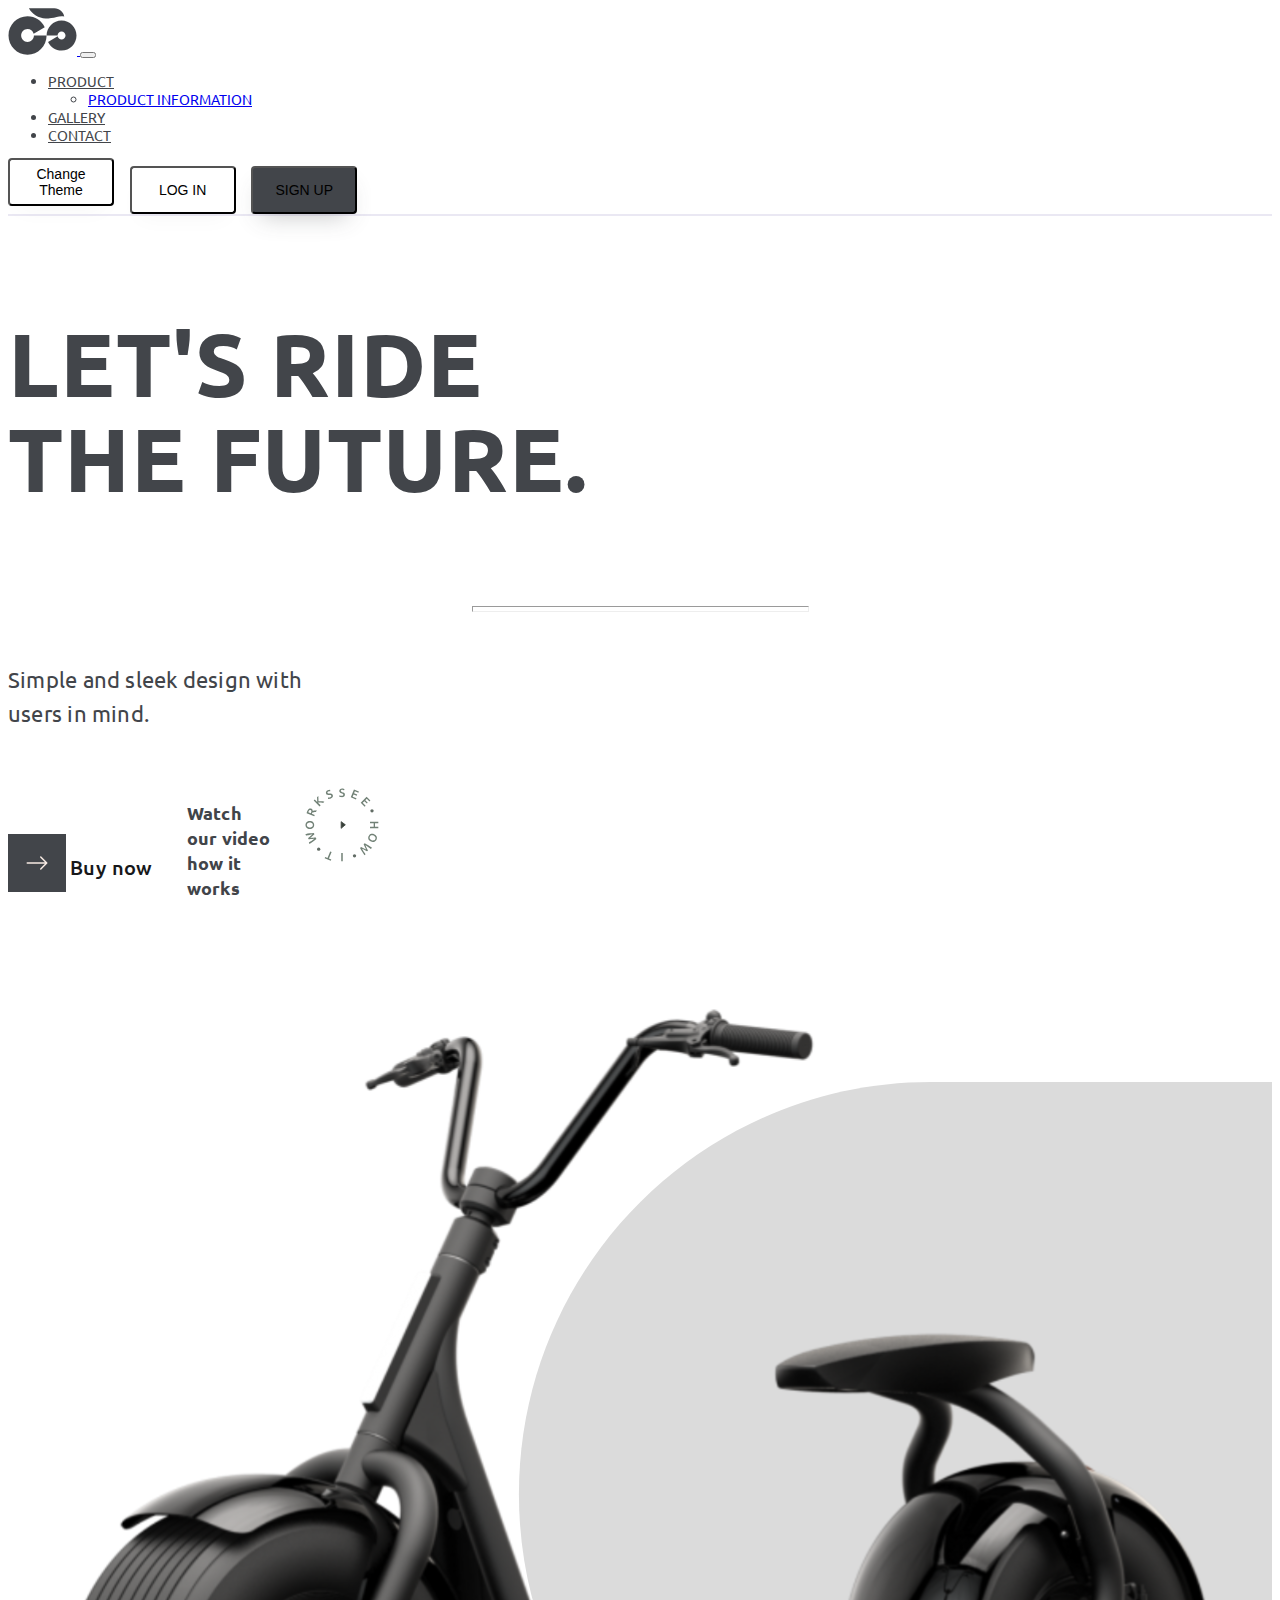
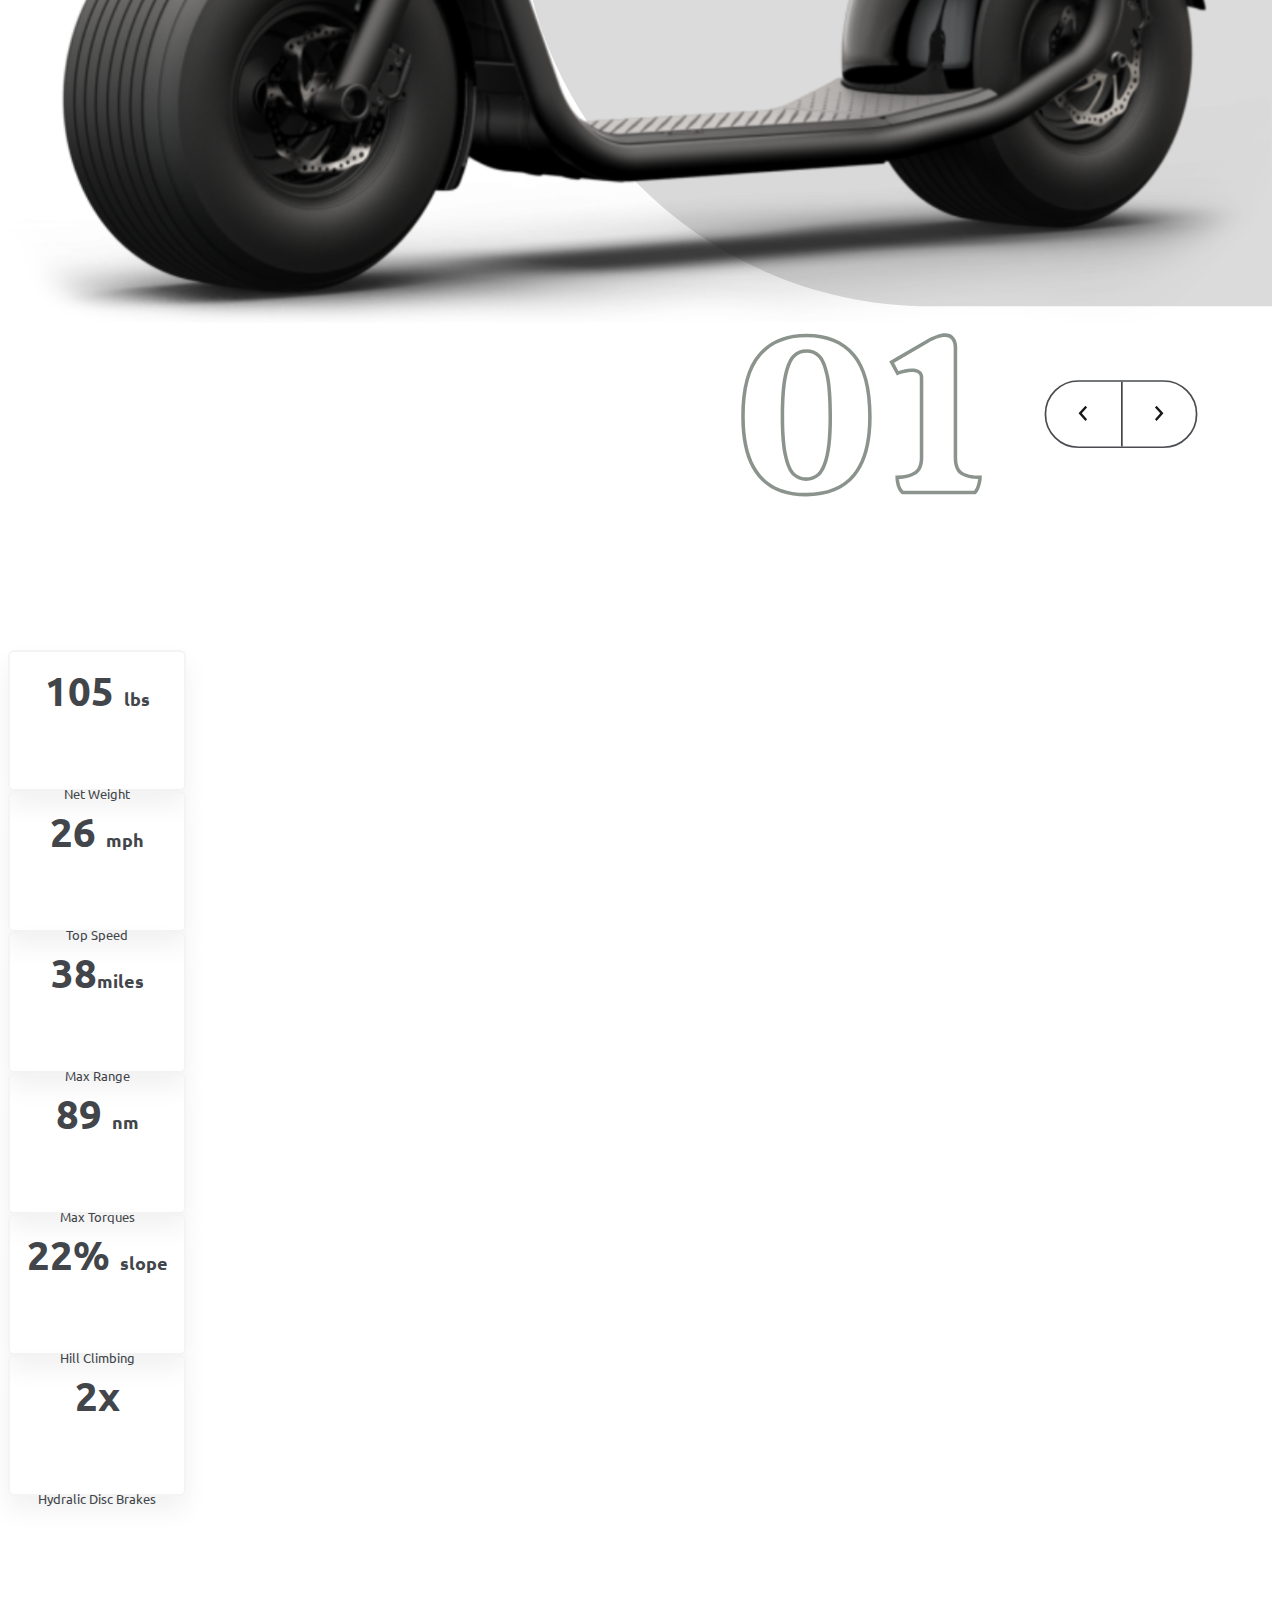
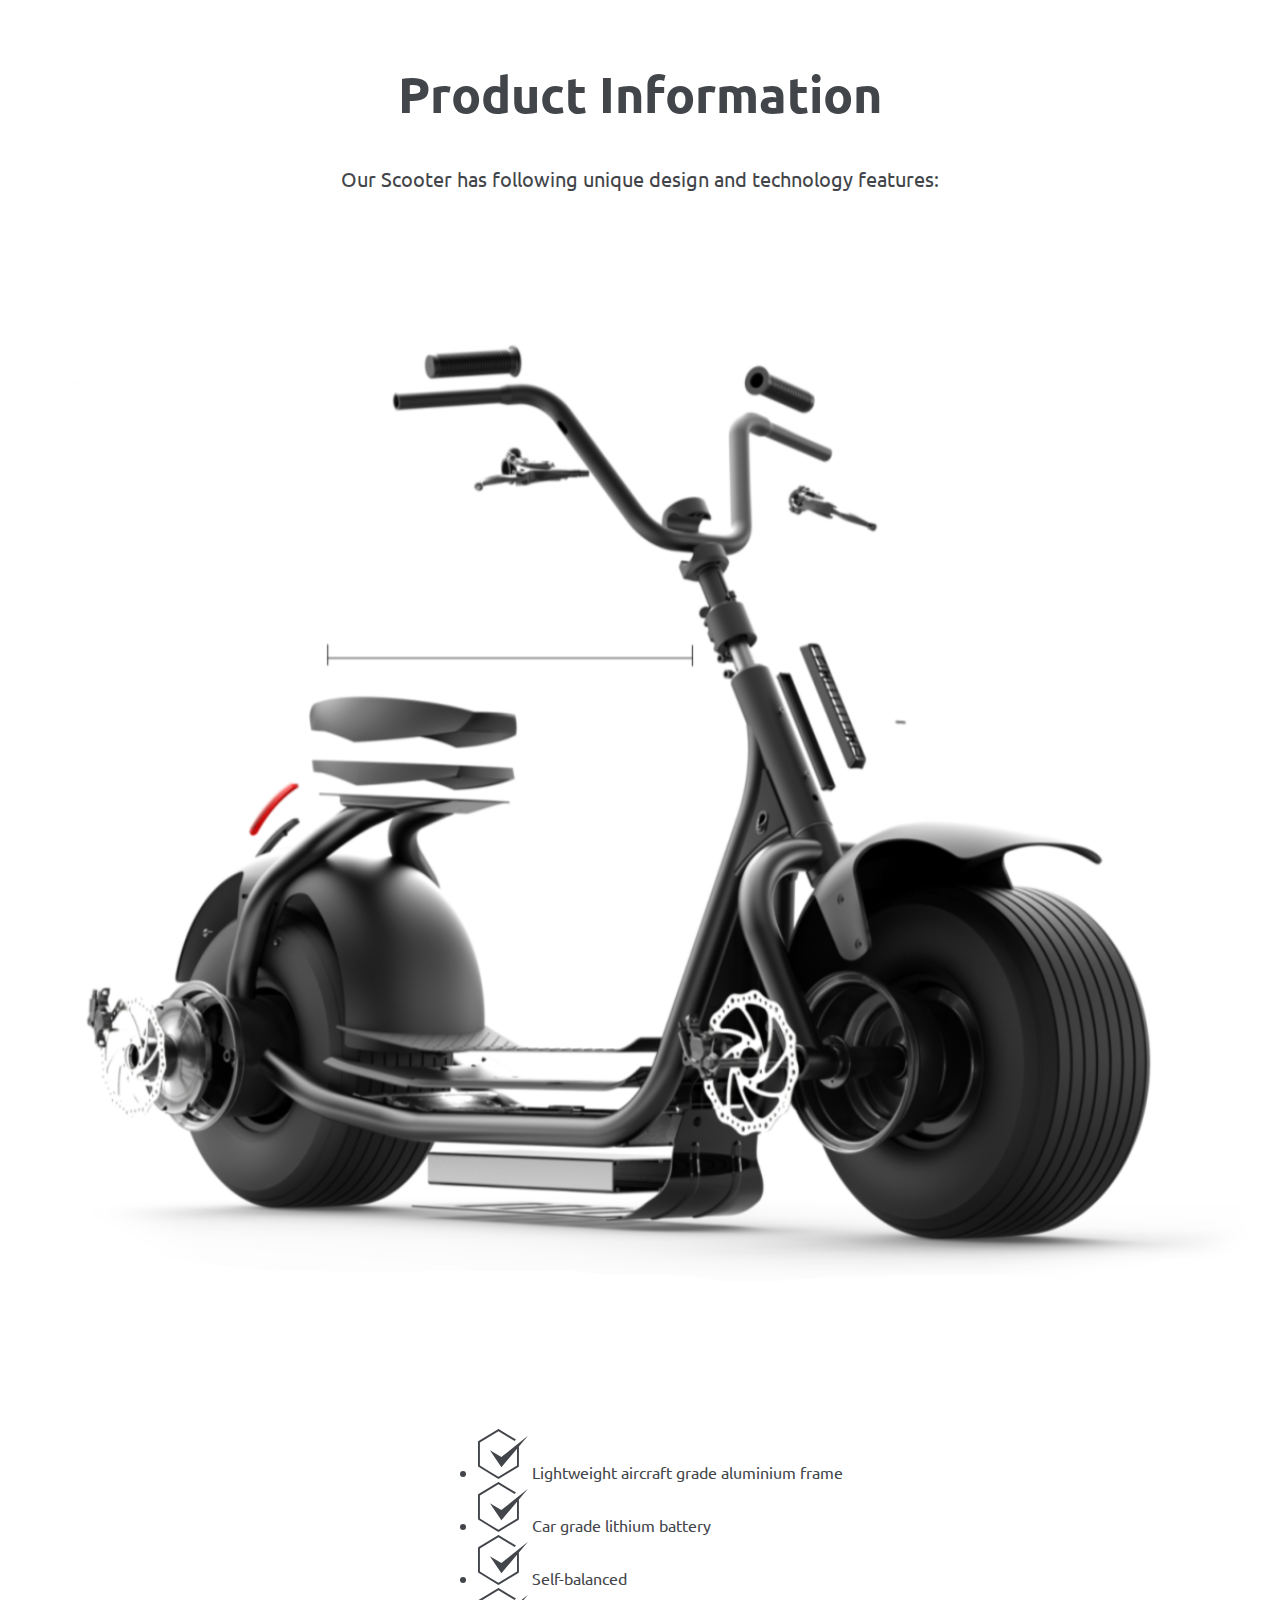
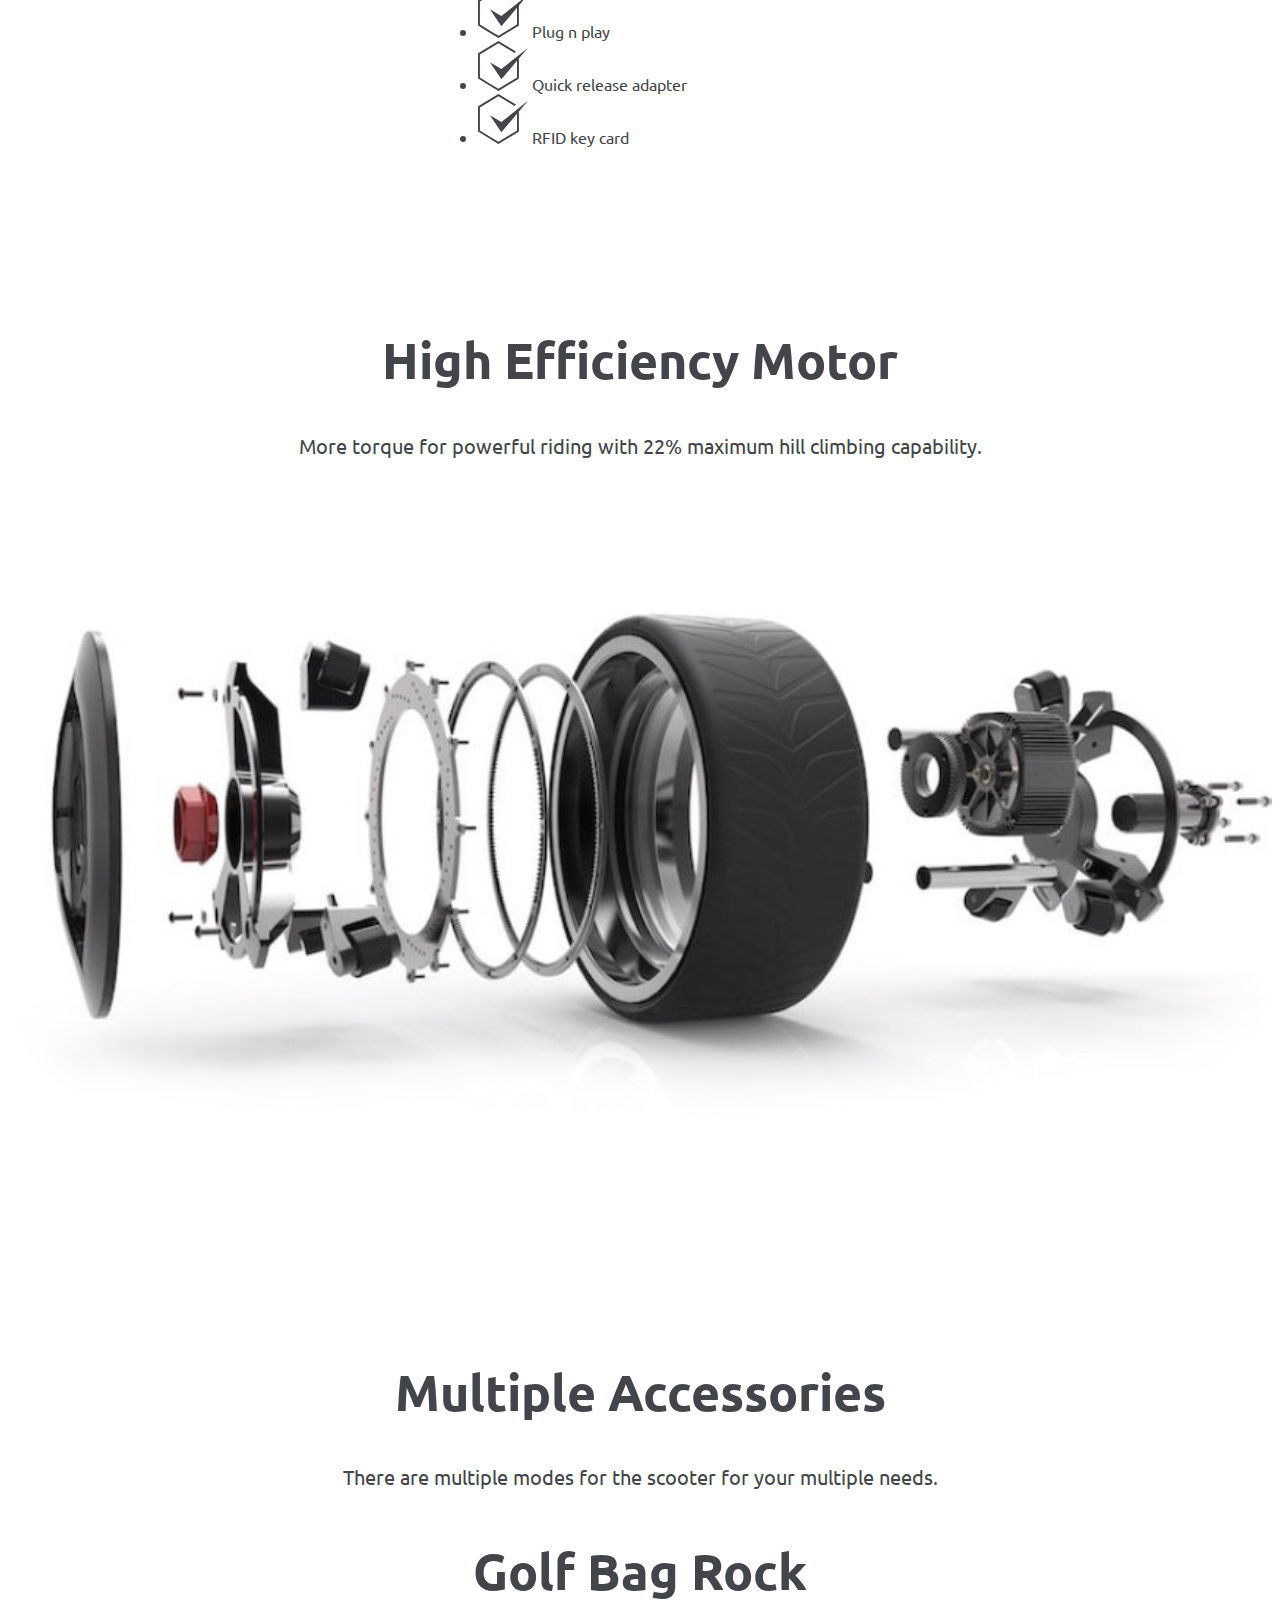
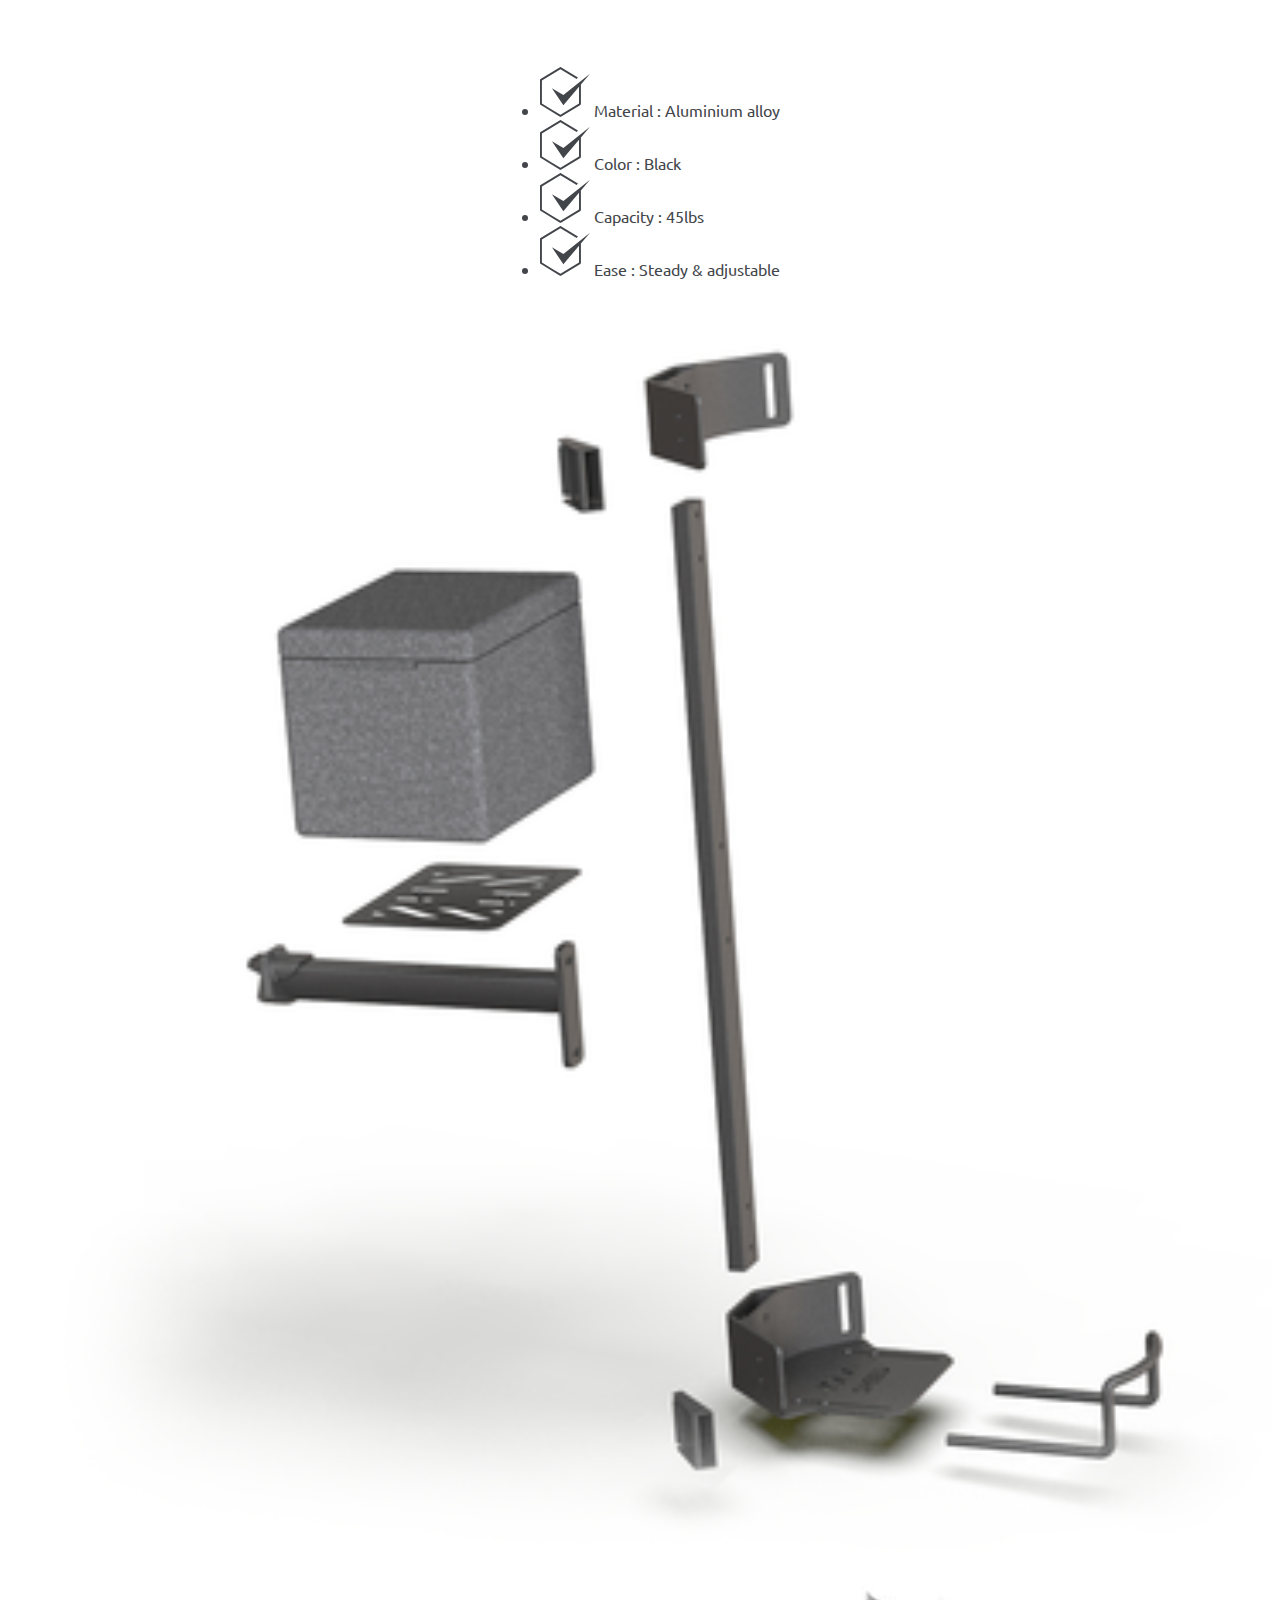
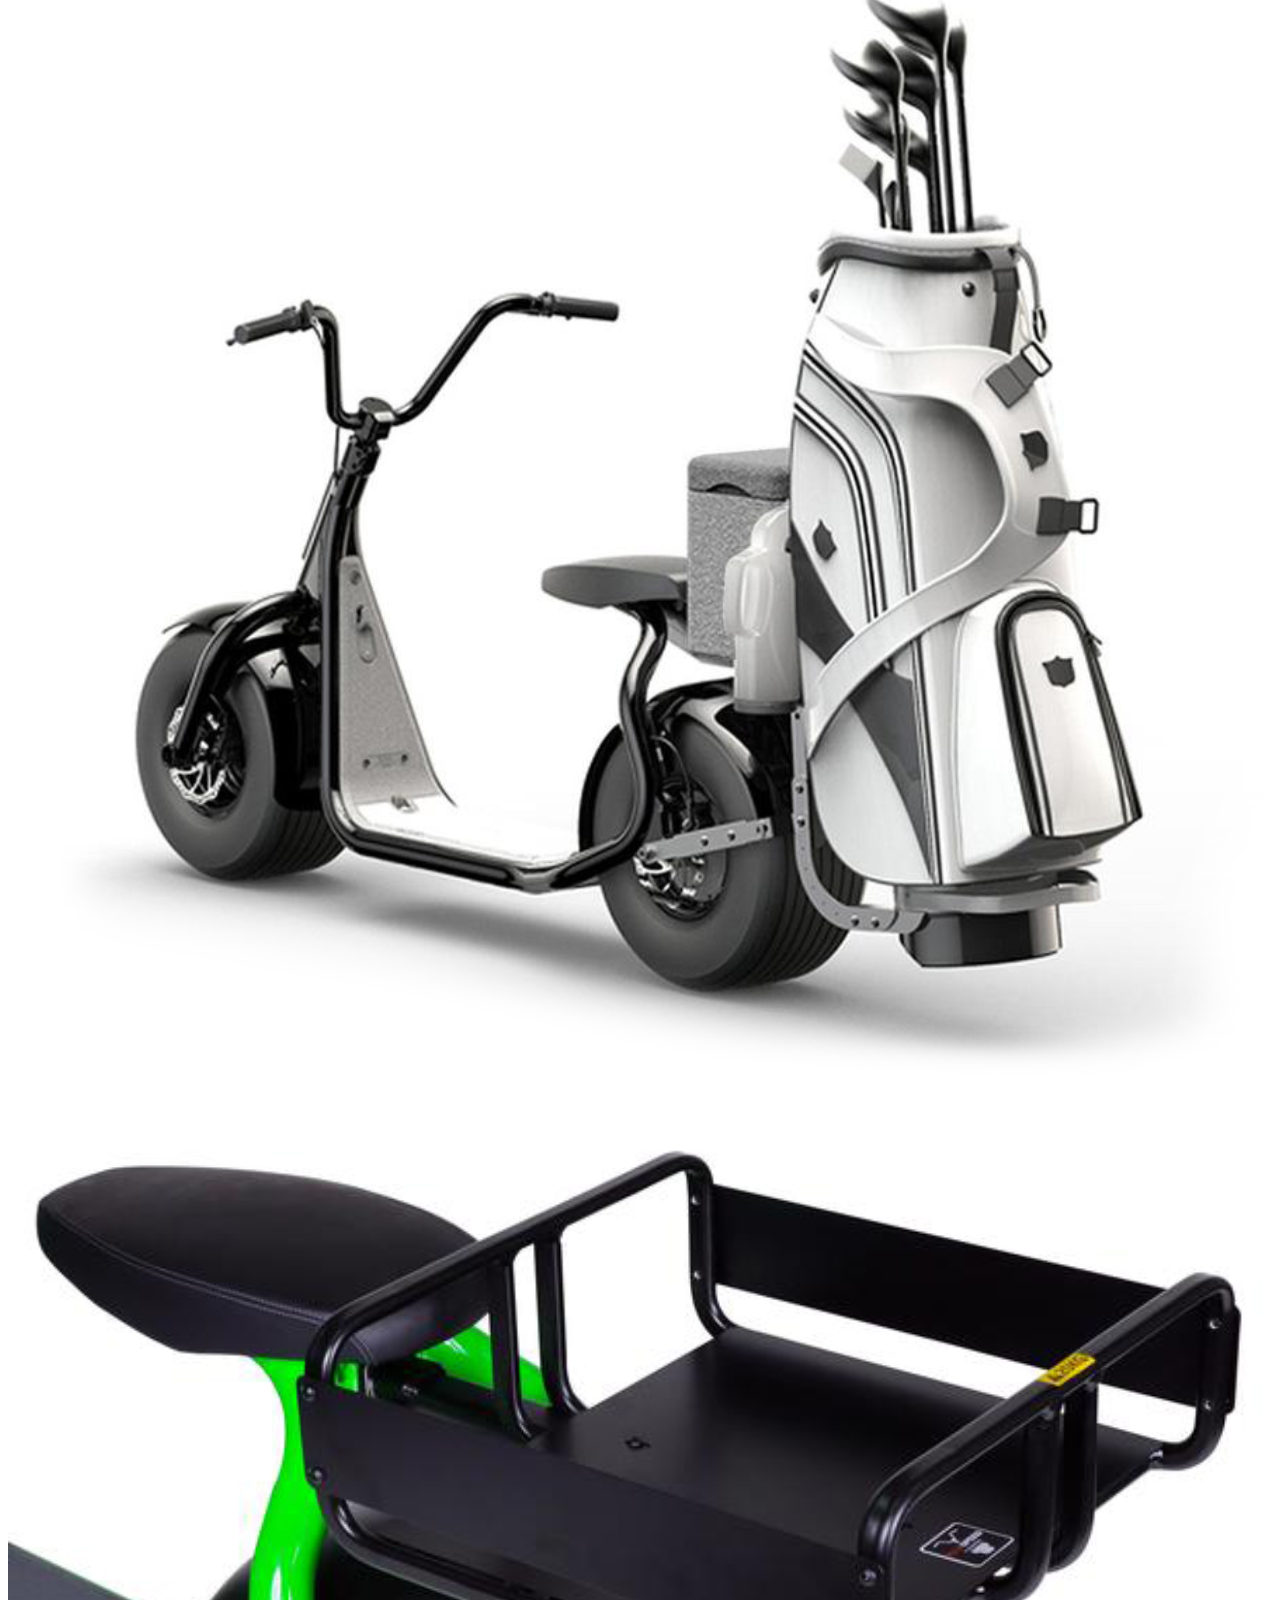
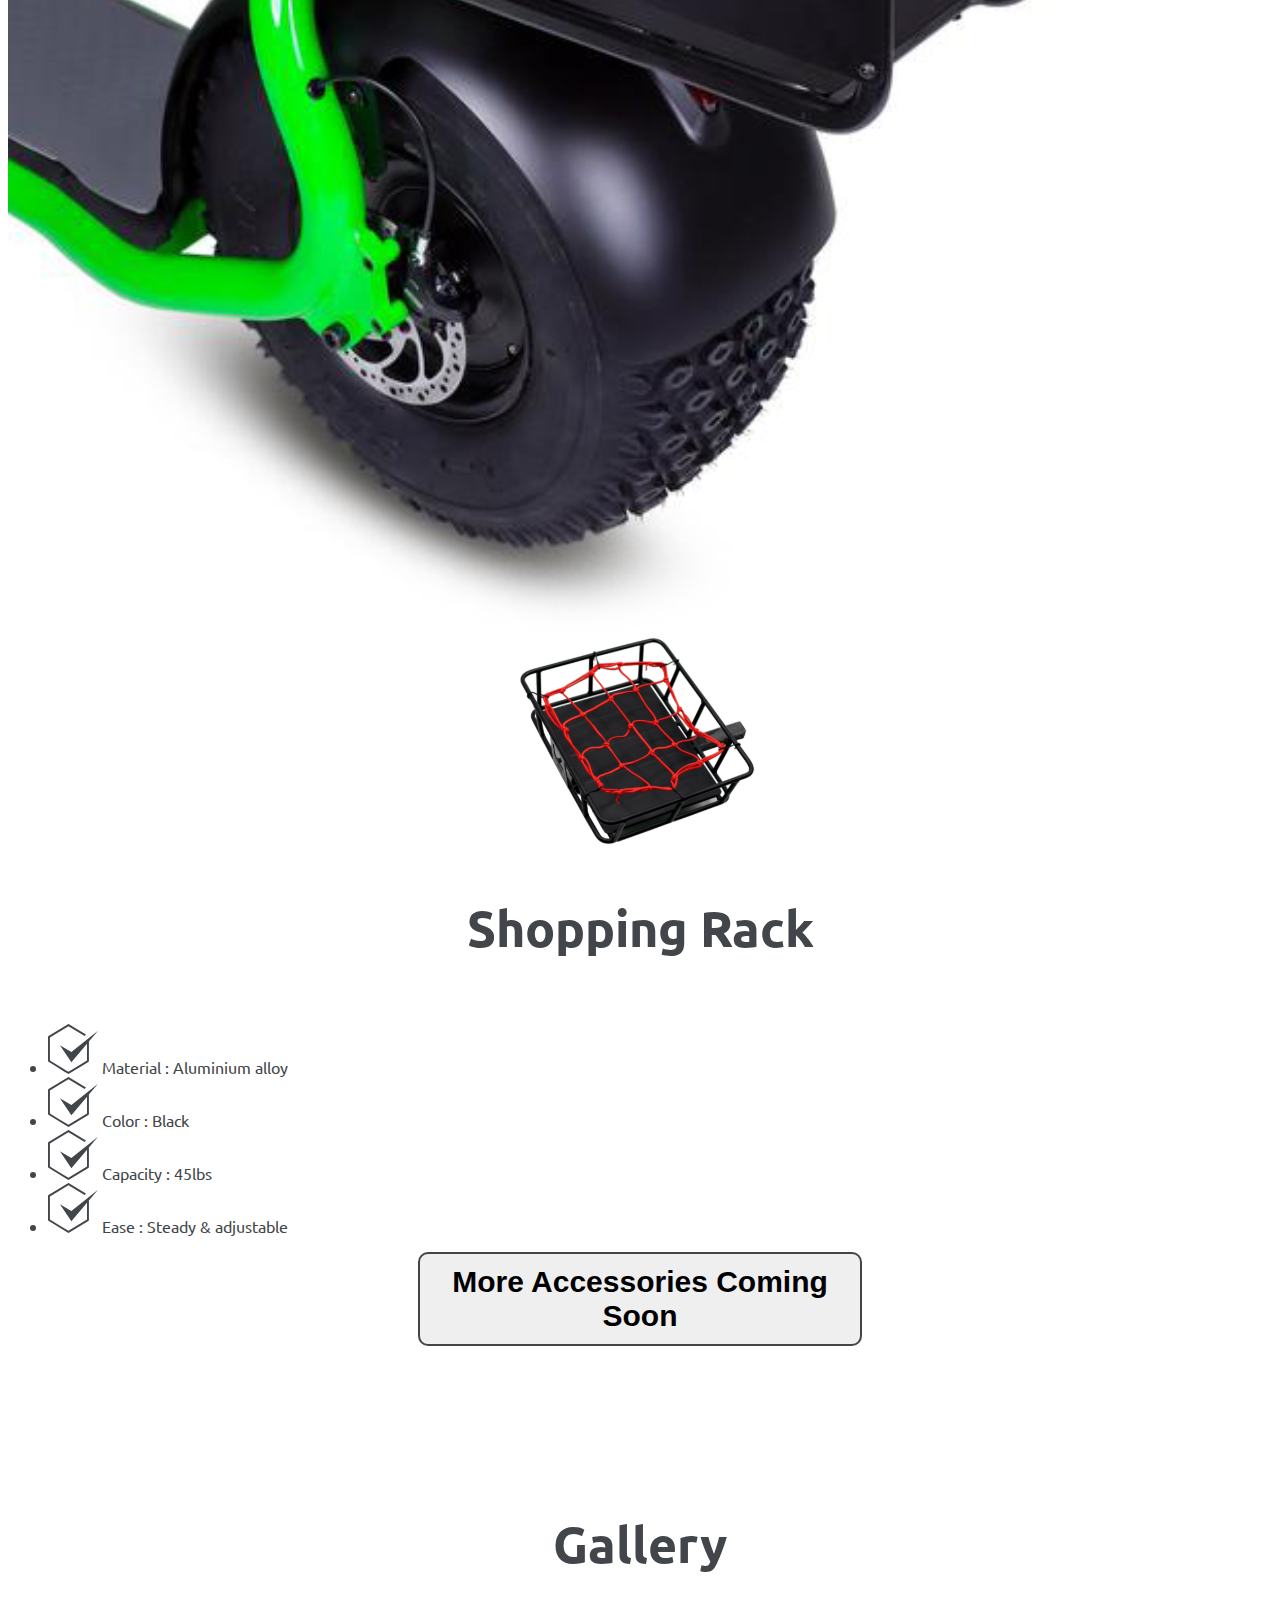
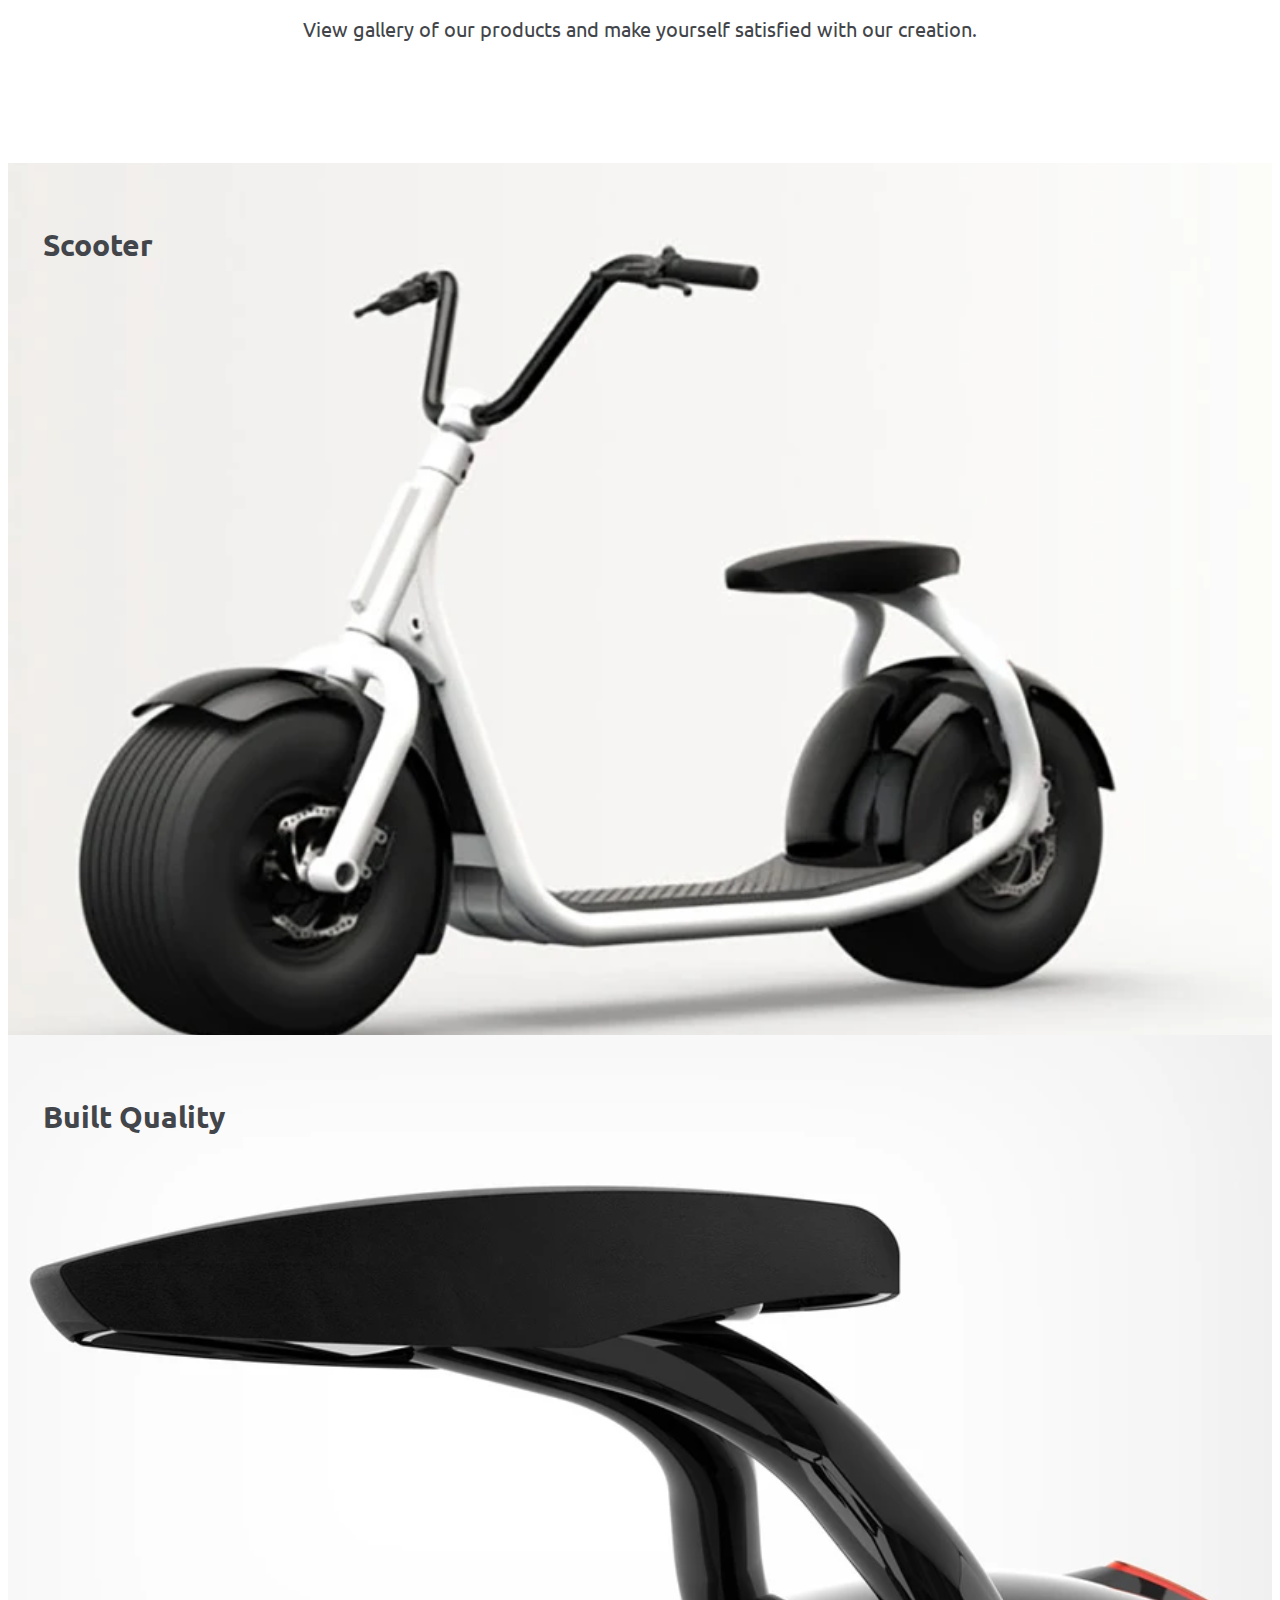
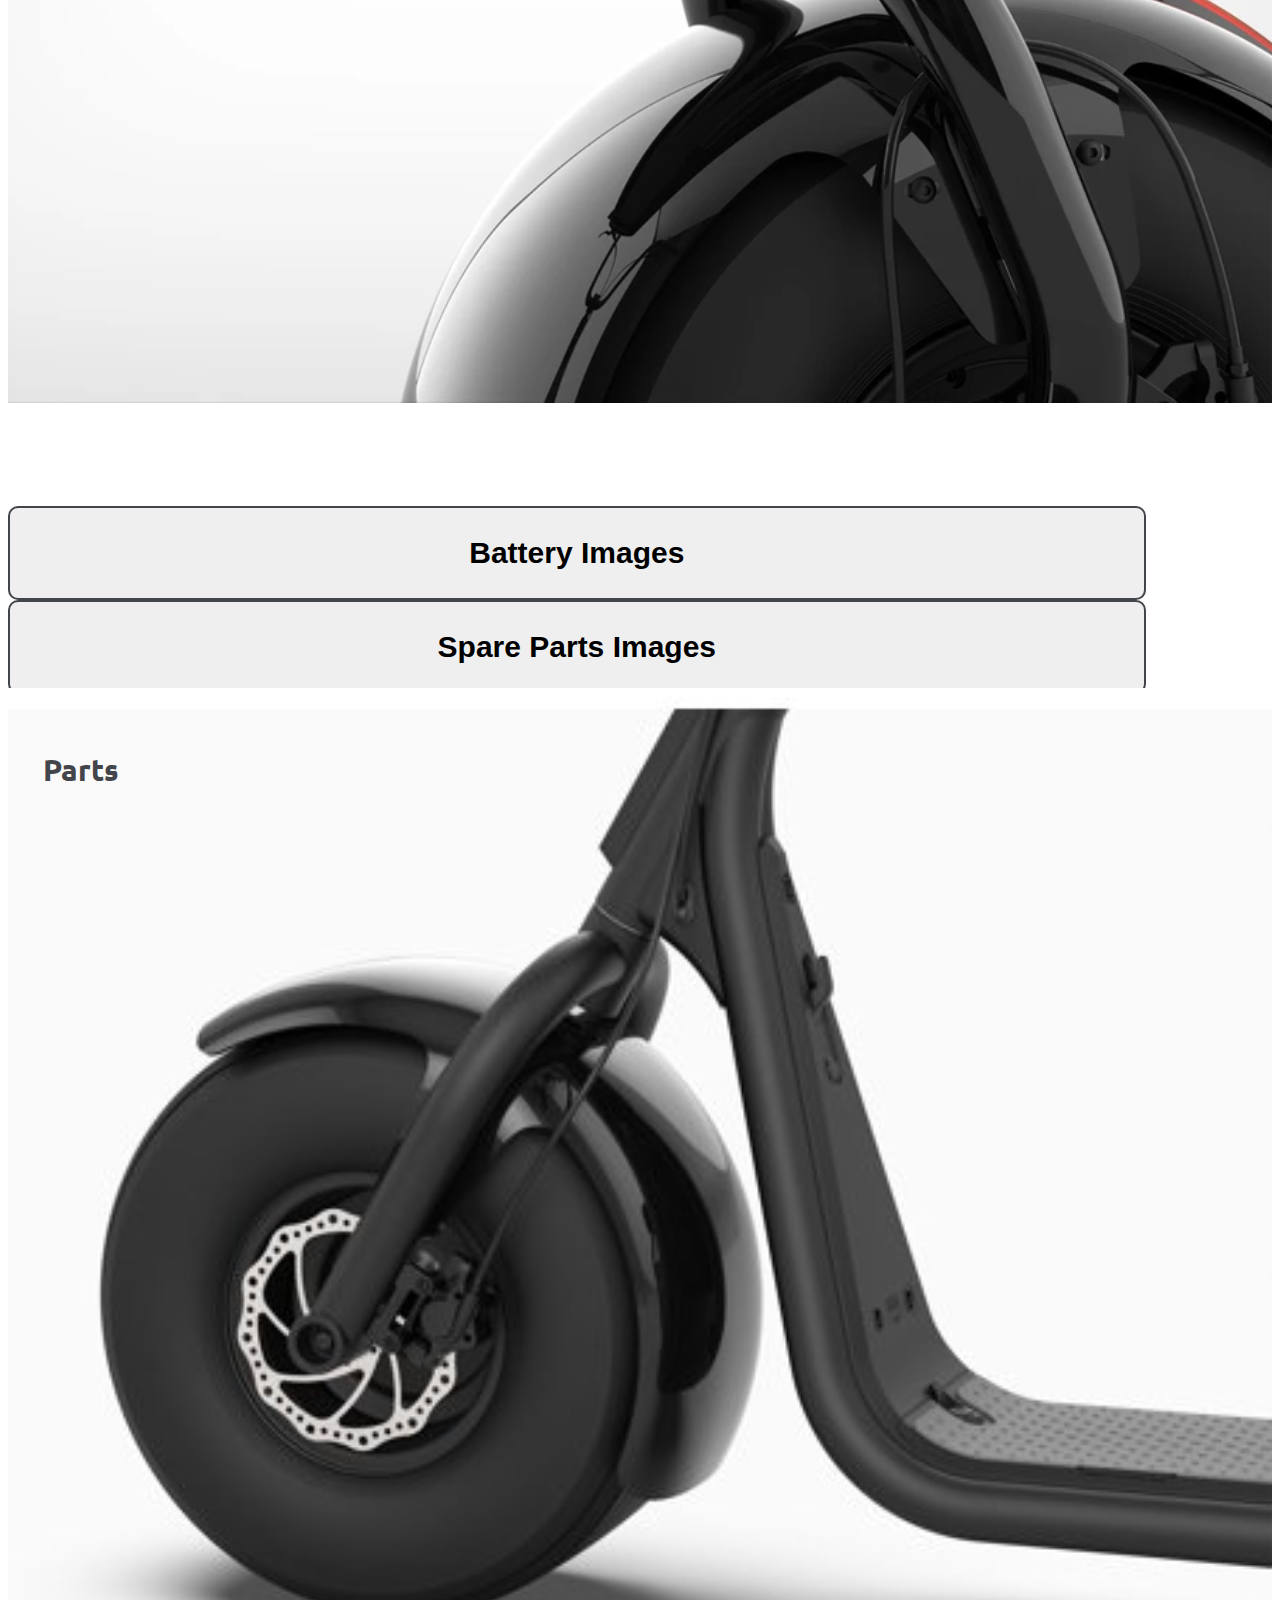
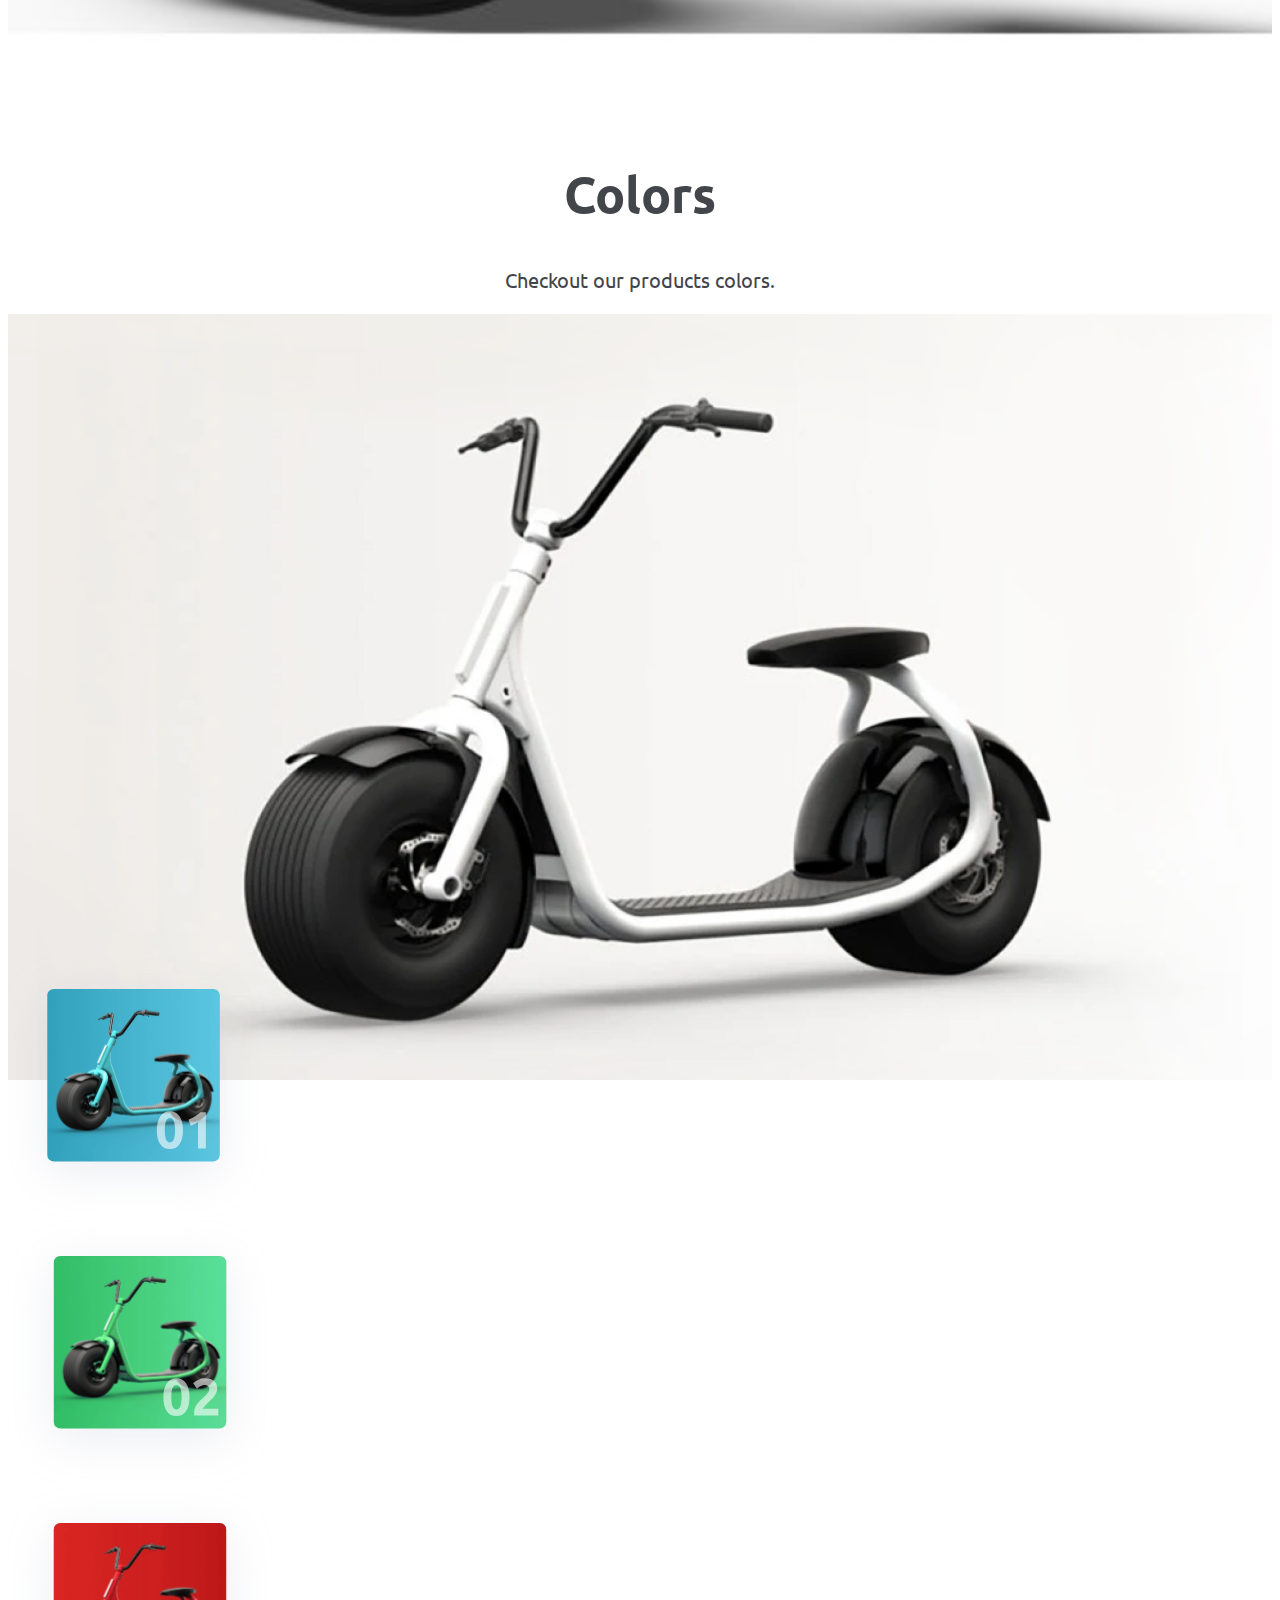
<file: E-scooter/index.html>
<!doctype html>
<html lang="en">
  <head>
    <!-- Required meta tags -->
    <meta charset="utf-8">
    <meta name="viewport" content="width=device-width, initial-scale=1">

    <!-- Bootstrap CSS -->
    <link href="https://cdn.jsdelivr.net/npm/bootstrap@5.0.2/dist/css/bootstrap.min.css" rel="stylesheet" integrity="sha384-EVSTQN3/azprG1Anm3QDgpJLIm9Nao0Yz1ztcQTwFspd3yD65VohhpuuCOmLASjC" crossorigin="anonymous">
    <link rel="preconnect" href="https://fonts.googleapis.com">
    <link rel="preconnect" href="https://fonts.gstatic.com" crossorigin>
    <link href="https://fonts.googleapis.com/css2?family=Ubuntu:wght@300&display=swap" rel="stylesheet">
    <link rel="stylesheet" href="styles.css">
    <link rel="stylesheet" href="https://cdnjs.cloudflare.com/ajax/libs/font-awesome/4.7.0/css/font-awesome.min.css">

    <title>E-Scooter</title>
    <link rel="icon" type="image/x-icon" href="./images/icons8-favicon-16.png">
    <script lang="JavaScript">
        function changeTheme(){
            document.body.style.color = "white";
            document.body.style.backgroundColor  = "black";
            var links = document.getElementsByTagName("a");
    for(var i=0;i<links.length;i++)
    {
        if(links[i].href)
        {
            links[i].style.color = "white";  
        }
    } 
        }
    </script>
  </head>
  <body>

    <header>
        <div class="container-fluid">
    <nav class="navbar navbar-expand-lg navbar-light" id="">
        <div class="container-fluid">
          <a class="navbar-brand" href="#">      
            <img src="./images/logo.svg" alt="" width="69" height="47">
          </a>
          <button class="navbar-toggler" type="button" data-bs-toggle="collapse" data-bs-target="#navbarSupportedContent" aria-controls="navbarSupportedContent" aria-expanded="false" aria-label="Toggle navigation">
            <span class="navbar-toggler-icon"></span>
          </button>
          <div class="collapse navbar-collapse text-center" id="navbarSupportedContent">
            <ul class="navbar-nav  mx-auto mb-2 mb-lg-0">
                <li class="nav-item dropdown" >
                    <a class="nav-link dropdown-toggle" id="nav-color" href="#product-information" id="navbarDropdown nav-link" role="button" data-bs-toggle="dropdown" aria-expanded="false">
                      PRODUCT
                    </a>
                    <ul class="dropdown-menu " aria-labelledby="navbarDropdown">
                      <li><a class="dropdown-item" href="#product-information">PRODUCT INFORMATION</a></li>
                      
                    </ul>
                  </li>
              <li class="nav-item ms-3 me-3">
                <a class="nav-link " id="nav-color" aria-current="page" href="#gallery-section">GALLERY</a>
              </li>
              <li class="nav-item">
                <a class="nav-link" id="nav-color" href="#contact-us">CONTACT</a>
              </li>
         
              
            </ul>
            <button type="button" class="btn btn-login " onclick="changeTheme();">Change Theme</button>
            <button type="button" class="btn btn-login ">LOG IN</button>
            <button type="button" class="btn btn-dark">SIGN UP</button>


          </div>
        </div>
        
      </nav>
      
      <div class="container-fluid">
        <div class="row">
            <div class="col-lg-6">
                <div class="ride-future">
                    <h1>Let's ride <br> <span> the future. </span></h1>
                    <hr>
                    <p>Simple and sleek design with users in mind.</p>
                </div>

                <span class="icon">
                    <svg xmlns="http://www.w3.org/2000/svg" width="24" height="24" fill="currentColor" class="bi bi-arrow-right" viewBox="0 0 16 16">
                        <path fill-rule="evenodd" d="M1 8a.5.5 0 0 1 .5-.5h11.793l-3.147-3.146a.5.5 0 0 1 .708-.708l4 4a.5.5 0 0 1 0 .708l-4 4a.5.5 0 0 1-.708-.708L13.293 8.5H1.5A.5.5 0 0 1 1 8z"/>
                      </svg>
                </span>
                <span class="buy-now ms-3 me-3">Buy now</span>
                <span class="watch-video">Watch our video how it works</span>
                    
                    
                <img class="play-btn" src="./images/play button.svg" width="188" height="80" alt="">
            
                
            </div>
            <div class="col-lg-6">
                <div class="hero-img">
                <img src="./images/image.svg" width="100%" height="100%" alt="">
            </div>
            </div>
        </div>
      </div>
      </div>
</header>
<section id="timer">
    <div class="container-fluid">
        <div class="row">
            <div class="col-lg-2 col-md-4 col-sm-6 d-flex justify-content-center align-items-center">
                <div class="timer-boxes mb-md-5">
                    <h4>105 <span>lbs</span></h4>
                    <h5>Net Weight</h5>
                </div>
            </div>

            <div class="col-lg-2 col-md-4 col-sm-6 d-flex justify-content-center align-items-center">
                <div class="timer-boxes mb-md-5">
                    <h4>26 <span>mph</span></h4>
                    <h5>Top Speed</h5>
                </div>
            </div>
            <div class="col-lg-2 col-md-4 col-sm-6 d-flex justify-content-center align-items-center">
                <div class="timer-boxes mb-md-5">
                    <h4>38<span class="ms-2">miles</span></h4>
                    <h5>Max Range</h5>
                </div>
            </div>
            <div class="col-lg-2 col-md-4 col-sm-6 d-flex justify-content-center align-items-center">
                <div class="timer-boxes mb-md-5">
                    <h4>89 <span>nm</span></h4>
                    <h5>Max Torques</h5>
                </div>
            </div>
            <div class="col-lg-2 col-md-4 col-sm-6 d-flex justify-content-center align-items-center">
                <div class="timer-boxes mb-md-5">
                    <h4>22% <span>slope</span></h4>
                    <h5>Hill Climbing</h5>
                </div>
            </div>
            <div class="col-lg-2 col-md-4 col-sm-6 d-flex justify-content-center align-items-center">
                <div class="timer-boxes mb-md-5">
                    <h4>2x</h4>
                    <h5>Hydralic Disc Brakes</h5>
                </div>
            </div>
        </div>
    </div>
</section>
<section id="product-information">
    <div class="container-fluid">
        <div class="product-information">
            <h2 class="mb-5">Product Information</h2>
            <p>Our Scooter has following unique design and technology features:</p>
        </div>
        <div class="row mt-5">
            <div class="col-lg-6">
                <div class="product-information-img">
                    <img src="./images/image2.svg" width="100%" height="100%" alt="">
                </div>
            </div>
            <div class="col-lg-6">
                <div class="product-information-text">
                    <div class="product-list">
                        <ul class="list-unstyled">
                            <li class="mt-5 mb-5"><a href=""><img src="./images/Icon.svg" width="50" height="50" alt=""> Lightweight aircraft grade aluminium frame</a></li>
                            <li class="mb-5"> <a href=""><img src="./images/Icon.svg" width="50" height="50" alt=""> Car grade lithium battery</a></li>
                            <li class="mb-5"><a href=""><img src="./images/Icon.svg" width="50" height="50" alt=""> Self-balanced</a></li>
                            <li class="mb-5"> <a href=""><img src="./images/Icon.svg" width="50" height="50" alt=""> Plug n play</a></li>
                            <li class="mb-5"><a href=""><img src="./images/Icon.svg" height="50" width="50" alt=""> Quick release adapter</a></li>
                            <li><a href=""><img src="./images/Icon.svg" height="50" width="50" alt=""> RFID key card</a></li>


                        </ul>
                    </div>

                </div>
            </div>
        </div>
    </div>
</section>
<section id="motor-efficiency">
    <div class="container-fluid">
        <div class="motor-heading">
            <h2 class="mb-5">High Efficiency Motor</h2>
            <p>More torque for powerful riding with 22% maximum hill climbing capability.</p>
        </div>
        <div class="motor-img">
            <img src="./images/image3.svg" width="100%" height="100%" alt="">
        </div>
    </div>
</section>
<section id="accessories">
    <div class="container-fluid">
    <div class="motor-heading">
        <h2 class="mb-5">Multiple Accessories</h2>
        <p>There are multiple modes for the scooter for your multiple needs.</p>
    </div>
    <div class="row mt-5">
        <div class="col-lg-4">
            <div class="golf-bag-heading d-flex justify-content-center">
                <h3 class="ms-5">Golf Bag Rock</h3>
            </div>
            <div class="product-list">
                <ul class="list-unstyled">
                    <li class="mt-5 mb-5"><a href=""><img src="./images/Icon.svg" width="50" height="50" alt=""> Material : Aluminium alloy</a></li>
                    <li class="mb-5"> <a href=""><img src="./images/Icon.svg" width="50" height="50" alt=""> Color : Black</a></li>
                    <li class="mb-5"><a href=""><img src="./images/Icon.svg" width="50" height="50" alt=""> Capacity : 45lbs</a></li>
                    <li class="mb-5"> <a href=""><img src="./images/Icon.svg" width="50" height="50" alt=""> Ease : Steady & adjustable</a></li>
                </ul>
            </div>
        </div>
        <div class="col-lg-4">
            <img src="./images/image 5.svg" width="100%" height="100%" alt="">
        </div>
        <div class="col-lg-4">
            <img src="./images/image 4.svg" width="100%" height="100%" alt="">
        </div>
    </div>
    <div class="row mt-5">
        <div class="col-lg-4">
            <img src="./images/image6.svg" width="100%" height="100%" alt="">
        </div>
        <div class="col-lg-4 d-flex align-items-center justify-content-center">
            <div class="">
            <img class="" src="./images/image7.svg" width="240px" height="210px" alt="">
            </div>
        </div>
        <div class="col-lg-4">
            <div class="golf-bag-heading d-flex justify-content-start">
                <h3 class="">Shopping Rack</h3>
            </div>
            <div class="Shopping-list">
                <ul class="list-unstyled">
                    <li class="mt-5 mb-5"><a href=""><img src="./images/Icon.svg" width="50" height="50" alt=""> Material : Aluminium alloy</a></li>
                    <li class="mb-5"> <a href=""><img src="./images/Icon.svg" width="50" height="50" alt=""> Color : Black</a></li>
                    <li class="mb-5"><a href=""><img src="./images/Icon.svg" width="50" height="50" alt=""> Capacity : 45lbs</a></li>
                    <li class="mb-5"> <a href=""><img src="./images/Icon.svg" width="50" height="50" alt=""> Ease : Steady & adjustable</a></li>


                </ul>
            </div>
        </div>
    </div>
    <button type="button" class="btn btn-acceccories">More Accessories Coming Soon</button>
</div>

</section>
<section id="gallery-section">
<div class="container-fluid">
    <div class="motor-heading">
        <h2 class="mb-5">Gallery</h2>
        <p>View gallery of our products and make yourself satisfied with our creation.</p>
    </div>
    <div class="row mt-lg-5">
        <div class="col-lg-6 ">
            <div class="scooter-img">
                <img src="./images/scooter.svg" width="100%" height="100%" alt="">
                <div class="top-left">
                    <p>Scooter</p>
                </div>
            </div>
        </div>
        <div class="col-lg-6">
            <div class="quality-img">
                <img src="./images/built-quality.svg" width="100%" height="100%" alt="">
                <div class="top-left-1">
                    <p>Built Quality</p>
                </div>
            </div>
        </div>
    </div> 
    <div class="row mt-lg-5">
        <div class="col-lg-6">
            <div class="battery-img">
                <button type="button" class="btn btn-battery mb-3">Battery Images</button>
                <button type="button" class="btn btn-battery mb-3">Spare Parts Images</button>
                <button type="button" class="btn btn-battery mb-3">Charging Cable Images</button>

            </div>
        </div>
        <div class="col-lg-6">
            <div class="part-img">
                <img src="./images/parts.svg" width="100%" height="100%" alt="">
                <div class="top-left-1">
                    <p>Parts</p>
                </div>
            </div>
        </div>
    </div>
</div>
</section>
<section id="colors">
    <div class="container-fluid">
        <div class="motor-heading mb-5">
            <h2 class="mb-5">Colors</h2>
            <p>Checkout our products colors.</p>
        </div>
        <div class="color-img">
            <img src="./images/image8.svg" height="100%" width="100%" alt="">
            <div class="row">
                <div class="col-lg-3 col-md-6">
                    <div class="image-1 d-flex justify-content-center align-items-center">
                        <img src="./images/1.svg" height="264px" width="264px" alt="">
                    </div>
                </div>
                <div class="col-lg-3 col-md-6">
                    <div class="image-1 d-flex justify-content-center align-items-center">
                        <img src="./images/2.svg" height="264px" width="264px" alt="">
                    </div>
                </div>  
                 <div class="col-lg-3 col-md-6">
                    <div class="image-1 d-flex justify-content-center align-items-center">
                        <img src="./images/3.svg" height="264px" width="264px" alt="">
                    </div>
                </div>  
                 <div class="col-lg-3 col-md-6">
                    <div class="image-1 d-flex justify-content-center align-items-center">
                        <img src="./images/4.svg" height="264px" width="264px" alt="">
                    </div>
                </div>
            </div>
        </div>

    </div>
</section>
<section id="testimonial">
    <div class="container">
        <div class="motor-heading mb-5">
            <h2 class="mb-5">Testimonials</h2>
        </div>
        <div class="row">
            <div class="col-lg-4 col-md-6">
                <div class="cards-cap mb-3" id="cards-cap">
                    <div class="rating mb-3">
                        <span class="fa fa-star checked"></span>
                        <span class="fa fa-star checked"></span>
                        <span class="fa fa-star checked"></span>
                        <span class="fa fa-star"></span>
                        <span class="fa fa-star"></span>
                        </div>
                    <p>On the other hand, we denounce with righteous indignation and dislike men who are so beguiled and demoralized by the charms of pleasure.</p>
                    <div class="d-flex align-items-center justify-content-center mt-5">
                        <div>
                        <img class="d-inline" src="./images/rounded img.svg" width="50" height="50" alt="">
                        </div>
                        <div class="ms-3">
                        <strong class="d-block">Serhiy Hipskyy</strong> 
                        <span>CEO Universal</span>
                        </div>
                        </div>
                </div>
                
            </div>
            <div class="col-lg-4 col-md-6">
                <div class="cards-cap mb-3">
                    <div class="rating mb-3">
                        <span class="fa fa-star checked"></span>
                        <span class="fa fa-star checked"></span>
                        <span class="fa fa-star checked"></span>
                        <span class="fa fa-star"></span>
                        <span class="fa fa-star"></span>
                        </div>
                    <p>Nam libero tempore, cum soluta nobis est eligendi optio cumque nihil impedit quo minus id quod maxime placeat facere possimus.</p>
                    <div class="d-flex align-items-center justify-content-center mt-5">
                        <div>
                        <img class="d-inline" src="./images/rounded img 2.svg" width="50" height="50" alt="">
                        </div>
                        <div class="ms-3">
                        <strong class="d-block">Serhiy Hipskyy</strong> 
                        <span>CEO Universal</span>
                        </div>
                        </div>
                </div>
                
            </div>
            <div class="col-lg-4 col-md-6">
                <div class="cards-cap ">
                    <div class="rating mb-3 ">
                        <span class="fa fa-star checked"></span>
                        <span class="fa fa-star checked"></span>
                        <span class="fa fa-star checked"></span>
                        <span class="fa fa-star"></span>
                        <span class="fa fa-star"></span>
                        </div>
                    <p>At vero eos et accusamus et iusto odio dignissimos ducimus qui blanditiis praesentium voluptatum deleniti atque corrupti quos dolores.</p>
                    <div class="d-flex align-items-center justify-content-center mt-5">
                        <div>
                        <img class="d-inline" src="./images/rounded img3.svg" width="50" height="50" alt="">
                        </div>
                        <div class="ms-3">
                        <strong class="d-block">Serhiy Hipskyy</strong> 
                        <span>CEO Universal</span>
                        </div>
                        </div>
                </div>
                
            </div>
          
        </div>
<div class="mt-5">
        <span class="left-button"><svg xmlns="http://www.w3.org/2000/svg" width="16" height="16" fill="currentColor" class="bi bi-arrow-left" viewBox="0 0 16 16">
            <path fill-rule="evenodd" d="M15 8a.5.5 0 0 0-.5-.5H2.707l3.147-3.146a.5.5 0 1 0-.708-.708l-4 4a.5.5 0 0 0 0 .708l4 4a.5.5 0 0 0 .708-.708L2.707 8.5H14.5A.5.5 0 0 0 15 8z"/>
          </svg></span>
          <span class="right-button"><svg xmlns="http://www.w3.org/2000/svg" width="16" height="16" fill="currentColor" class="bi bi-arrow-right" viewBox="0 0 16 16">
            <path fill-rule="evenodd" d="M1 8a.5.5 0 0 1 .5-.5h11.793l-3.147-3.146a.5.5 0 0 1 .708-.708l4 4a.5.5 0 0 1 0 .708l-4 4a.5.5 0 0 1-.708-.708L13.293 8.5H1.5A.5.5 0 0 1 1 8z"/>
          </svg></span>
        </div>
    


    </div>
    
</section>
<section id="news-letter">
    <div class="container-fluid">
        <div class="motor-heading mb-5">
            <h2 class="mb-5">Subscribe To Newsletter</h2>
            <p>Subscribe to our newsletter to get amazing offers in future.</p>
        </div>
        <div class="">
            <form class="form-inline d-flex justify-content-center align-items-center">
                
                <div class="form-group  mx-sm-3 mb-2">
                  <input type="password" class="form-control-lg" id="inputPassword2" placeholder="Enter your email.">
                </div>
                <button type="submit" class="btn btn-primary btn-lg mb-2">Get start</button>
              </form>
        </div>
    </div>
</section>
<footer id="contact-us">
    <div class="container-fluid">
        <div class="row">
            <div class="col-lg-3 col-md-6">
                <div class="footer-img">
                    <img src="./images/footer.svg" width="100%" height="100%" alt="">
                </div>
            </div>
            <div class="col-lg-3 col-md-6">
                <div class="widget mb-5">
                    <h3>About</h3>
                    <ul class="list-unstyled float-left links">
                    <li><a href="#">Company</a></li>
                    <li><a href="#">Teams</a></li>
                    <li><a href="#">Profile</a></li>
                    <li><a href="#">Careers</a></li>

                    </ul>
                    </div>
            </div>
            <div class="col-lg-3 col-md-6">
                <div class="widget mb-5">
                    <h3>Resources</h3>
                    <ul class="list-unstyled float-left links">
                    <li><a href="#">Contact</a></li>
                    <li><a href="#">Application</a></li>
                    <li><a href="#">FQA Features</a></li>
               

                    </ul>
                    </div>
            </div>
            <div class="col-lg-3 col-md-6">
                <div class="widget">
                    <h3>Legals</h3>
                    <ul class="list-unstyled links mb-4">
                    <li><a href="tel://11234567890">Copyright Privacy</a></li>
                    <li><a href="tel://11234567890"> Policy Disclaimer</a></li>
                    <li><a href="mailto:info@mydomain.com">Terms</a></li>
                    </ul>
                    
                    <ul class="list-unstyled social ">
                    <li class="d-inline"><a  href="#"><i class="fa fa-instagram"></i></a></li>
                    <li class="d-inline ms-4"><a class="" href="#"><i class="fa fa-twitter-square"></i></a></li>
                    <li class="d-inline ms-4"><a href="#"><i class="fa fa-facebook-f"></i></a></li>
                    </ul>
                    </div>
            </div>
        </div>
        <div class="Copyright">
        <p>© Copyright 2021. All rights reserved.</p>
        </div>
    </div>
</footer>
    <!-- Optional JavaScript; choose one of the two! -->

    <!-- Option 1: Bootstrap Bundle with Popper -->
    <script src="https://cdn.jsdelivr.net/npm/bootstrap@5.0.2/dist/js/bootstrap.bundle.min.js" integrity="sha384-MrcW6ZMFYlzcLA8Nl+NtUVF0sA7MsXsP1UyJoMp4YLEuNSfAP+JcXn/tWtIaxVXM" crossorigin="anonymous"></script>

    <!-- Option 2: Separate Popper and Bootstrap JS -->
    <!--
    <script src="https://cdn.jsdelivr.net/npm/@popperjs/core@2.9.2/dist/umd/popper.min.js" integrity="sha384-IQsoLXl5PILFhosVNubq5LC7Qb9DXgDA9i+tQ8Zj3iwWAwPtgFTxbJ8NT4GN1R8p" crossorigin="anonymous"></script>
    <script src="https://cdn.jsdelivr.net/npm/bootstrap@5.0.2/dist/js/bootstrap.min.js" integrity="sha384-cVKIPhGWiC2Al4u+LWgxfKTRIcfu0JTxR+EQDz/bgldoEyl4H0zUF0QKbrJ0EcQF" crossorigin="anonymous"></script>
    -->
  </body>
</html>
</file>
<file: Clone Confiz/css/styles.css>
*{
    margin: 0;
    padding: 0;
    font-family: "Inter" sans-serif;

}
.image-text-container {
    position: relative;
    display: inline-block;
    width: 100%;
    height: 100%;
  }
  .image-text-container img{
    height: 100%;
    width: 100%;
  }
  .slider-two-list li span{
    color: #849488;
    font-size: 14px;
    font-weight: 400;
  }
  .cloud-service h3{
    font-size: 18px;
    color: #000;
    font-weight:700;
    line-height: 24px;
    margin-top: 5%;
  }
  .slider-one{
    padding: 7% 0 !important;    position: relative;

  }
  

  
  .image-text-container:hover .text-overlay {
    display: block;
  }
  .swiper-container {
    width: 100%;
    height: 100%;
    position: relative;
  }
  

.swiper-pagination{
    position: relative;
    bottom: -50px;
}
.elementor-button {
    font-size: 16px;
    font-weight: 700;
    line-height: 30px;
    fill: var(--e-global-color-primary);
    color: var(--e-global-color-primary);
    background-color: #00000000;
    border-style: solid;
    border-width: 2px 2px 2px 2px;
    border-color: var(--e-global-color-primary);
    border-radius: 0px 0px 0px 0px;
    box-shadow: 3px 3px 0px 0px #0A1525;
    z-index: 999;
    padding: 4px 15px 4px 15px !important;

}
.btn-white a::before {
    display: block;
    content: "";
    position: absolute;
    top: 0;
    right: 100%;
    bottom: 0;
    left: 0;
    background-color: rgba(0, 0, 0, 0.15);
    opacity: 1;
    margin: 0;
    -webkit-transition: all 0.5s ease;
    transition: all 0.5s ease;

    
}
.btn-white a .elementor-button-content-wrapper {
    position: relative;
    z-index: 1;
}
.elementor-button-icon.elementor-align-icon-right {
    fill: #FFFFFF !important;
    margin-left: 10px;
}
.e-font-icon-svg {
    height: 1em;
}
.btn-white a {
    color: #FFFFFF !important;
    border-color: #FFFFFF !important;
    -webkit-box-shadow: 3px 3px 0px 0px #FFFFFF !important;
    box-shadow: 3px 3px 0px 0px #FFFFFF !important;
    text-decoration: none;
}

.elementor-button-explore{
    font-size: 16px;
    font-weight: 700;
    line-height: 30px;
    fill: var(--e-global-color-ad6b604);
    color: var(--e-global-color-ad6b604);
    background-color: #00000000;
    border-style: solid;
    border-width: 2px 2px 2px 2px;
    border-color: var(--e-global-color-ad6b604);
    border-radius: 0px 0px 0px 0px;
    box-shadow: 3px 3px 0px 0px #FFFFFF;
    padding: 12px 26px 12px 26px;
    left: 200px;
    position: relative;
}

.e-widget-container p{
    color: #5ABA4A !important;
    font-family: var(--e-global-typography-6e0817a-font-family) !important;
    font-size: var(--e-global-typography-6e0817a-font-size) !important;
    font-weight: var(--e-global-typography-6e0817a-font-weight) !important;
    text-transform: var(--e-global-typography-6e0817a-text-transform) !important;
    line-height: var(--e-global-typography-6e0817a-line-height) !important;
    letter-spacing: var(--e-global-typography-6e0817a-letter-spacing) !important;
    word-spacing: var(--e-global-typography-6e0817a-word-spacing) !important;
}

.e-widget-container h2{
    color: #161616 !important;
    font-size: 40px !important;
    font-weight: 700 !important;
    line-height: 50px !important;
}

.e-paragraph p{
    color: #413e3e !important;
    font-size: 16px !important;
    font-weight: 300 !important;
    line-height: 26px !important;
}
.elementor-button-link {
    font-size: 16px;
    font-weight: 700;
    line-height: 30px;
    fill: #161616 !important;
    color: #161616 !important;
    background-color: #00000000 !important;
    border-style: solid !important;
    border-width: 2px 2px 2px 2px !important;
    box-shadow: 5px 5px 0px 0px #A1F992 !important;
    padding: 6px 20px 6px 20px !important;
}
.client-success-stories{
padding: 5% 0;
}
.background-img{
    background-color: #5aba4a;
}
.background-of-text{
    background-color: #5ABA4A;
    padding: 30px;
}
.client-image{
    margin: 0 0 15px;
}
.clients-text{
    font-size: 16px;
    color:#FFFFFF;
    font-weight: 600;
    line-height: 26px;
}
.image-of-clients{
    margin-top: 10% !important;
}

.transition-button a:hover {
   background-color: rgb(161, 249, 146) !important;
   opacity: 1;
   transition: all 1s ease !important; 
}

#services-now{
    font-size: 18px;
    font-weight: 300;
    margin-left: 9% !important;
}
.grey-bg-sapce{
border-left: 1px solid #e2e0e0;
}
.list-top li a {
    font-size: 16px !important;
    font-weight: 700 !important;
    line-height: 24px !important;
    margin-left: 10%;
   
}
.elementor-icon-list-text{
    color: #849488;
    font-size: 14px;
    font-weight: 400;
    line-height: 24px;
    margin-left: 10%;
}
.menu-links-wrp{
    margin-top: 13%;
}


.nav-link{
font-size: 17px !important;
}
#home{
    padding:  2% 0%;
    background-size: cover;
    position: relative;
}



.video {
    position: absolute;
    top: 0;
    left: 0;
    bottom: 0;
    right: 0;
    overflow: hidden;
    z-index: -1;
    width: 100%;
    height: 100%;
}



.video video {
    min-width: 100%; 
    min-height: 100%; 
    object-fit: cover; 
}
nav{
    z-index: 999;
}
.heading-home{
    z-index: 1;
    position: relative;
    left: -180px !important;
    font-size: 44px;
    font-weight: 700;
    line-height: 60px;
   
}
.heading-home-btn{
    z-index: 1;
    position: relative;
    display: flex ;
    flex-direction: column;
    align-items:flex-start;
    justify-content:flex-start;
    margin-top: 5%;
    margin-bottom: 5%;
    
}




#home::before,
#home::after {
    content: '';
    position: absolute;
    top: 0;
    left: 0;
    width: 100%;
    height: 100%;
    
    z-index: 0; 
    background-color: rgba(0, 0, 0, 0.5); 

}






.home-banner-list li a{
text-decoration: none;
color:#fff;
}

.home-banner-list li {
    font-size: 24px;
    position: relative;
    white-space: nowrap;

}
#home h1{
    font-size: 60px;
    padding: 5% 25%;
    font-weight: bold;
}




.custome-list-item{
   
margin-top: 10%;
}
.custome-list-item li{
    margin-bottom: 8px;
}
.custome-list-item a{
    font-size: 18px;
    line-height: 28px;
    text-decoration: none;
    color: #000;
    position: relative;
    border-bottom: 1px solid transparent;
}
.custome-list-item:hover a{
    color: #000;
}





.view-more{
    color: #1b1b1b;font-weight: bold;
}


.crafting-tomorrow{
    padding: 7% 0;
    background-color: #f9f9f9;
}

.life-at-confiz a{
 font-size: 18px;
 font-weight: 700;
 line-height: 26px;
 color: #161616 !important;   
 text-decoration: none !important;
 
}
.life-at-confiz-icon svg{
    color: #5ABA4A !important;
    fill: #5ABA4A !important;
}
.advance-tech{
    padding: 7% 0 !important;
    position: relative !important;
    text-align: center;
}

.advance-tech-heading h2{
    font-size: 40px !important;
    font-weight: 700 !important;
    line-height: 48px !important;
}
.advance-tech-p p{
margin-top: 45px !important;
margin-bottom: 45px !important;
color: #413e3e !important;
}
.reshaping-industries{
    padding: 7% 0;
    position: relative;
    text-align: center;
    background-image: url(/bg/bg-industries.webp);
    background-size: cover;
}

.Industries-heading h2{
    font-size: 40px !important;
    line-height: 46px !important;
    font-weight: 700;
}
.empower-business{
    padding-top: 10%;
    background-color: #f9f9f9;
}
.empower-list{
    margin-top: 5%;
}
.case-studies-slider-btn{
    font-size: 16px !important;
    background-color: #161616 !important;
    padding: 8px 24px !important;
    color: #FFFFFF !important;
    font-weight: 700 !important;
    border-radius: 0 !important;
}
.blog-btn{
    color: #0a1525 !important;
    font-weight: 700 !important;
    padding: 8px 24px !important;
    font-size: 16px !important;
    border-radius: 0 !important;


}
.blog-btn:hover{
    background-color: #161616 !important;
    color: #FFFFFF !important;
    border-radius: 0 !important;

}
.cw-section{
    padding-top: 17%;
    padding-bottom: 7%;
    background-color: #f9f9f9;
}
.retail-box{
    padding: 30px 40px !important;
    background-color: #FFFFFF;
}
.retail-box h2{
    font-size: 24px !important;
    color:#161616 !important;
}

.retail-box p{
    color: #413e3e !important;
}

.Custome-UP{
    position: relative;
    margin-bottom: -15%;
    
}
.global-presence{
    position: relative;
    margin-bottom: -12%;
}
.global-presence-heading h2{
    font-size: 40px;
    font-weight: 700;
    line-height: 50px;
    color: #FFFFFF;
    margin-left: 5%;
}
.global-presence-p p{
    font-size: 16px;
    color: #FFFFFF;
    font-weight: 300;
    margin-right: 5%;
}
.next-step-heading h2{
    margin-top: 10%;
}

.box-borders{
    border-right: 1px solid #0a1525;
    padding: 30px;
    
}
.box-borders:first-child{
    border-left: none;
}
.box-borders:last-child{
    border-right: none;
}
.client-boxes{
    border: 1px solid #0a1525;
    margin-top: 5% !important;
    text-align: center;
}
.client-boxes p{
    font-size: 18px;
    color: #413e3e;
}
.next-step-heading h2{
    font-size: 40px !important;
    font-weight: 700 !important;
    color: #161616 !important;
}

.dedicated-teams{
    background-color: #0d6efd;
    border-bottom-left-radius: 5px;
    border-bottom-right-radius: 5px;
}

.fixed-price{
    background-color: #1b1b1b;
    border-bottom-left-radius: 5px;
    border-bottom-right-radius: 5px;
}

.fixed-price h5{
    font-weight: bold;
    font-size: 22px;
}
.vision-text h4{
    font-size: 2.5rem;
    font-weight: 600;
    line-height: 1.2;
}
.vision-text p{
    font-size: 1.5rem;
}

.flex-column{
    background-color: #0d6efd;
}
.text-bold{
    font-weight: bold;
    font-size: 22px;
}

.display-inline a{
    font-weight: bold;
   
}
.card-1-img {
    background-image: url(./images/notebook-natural-laptop-macbook.jpg);
    background-size: cover;
}
.card-3-img {
    background-color: #1b1b1b;
}
.card-3-img img{
    width: 70px;
    height: 70px;
    padding-left: 5%;
}
.card-1-img img{
    width: 70px;
    height: 70px;
    padding-left: 5%;
}
.card-2-img img{
    width: 100px;
    height: 100px;
    margin-right: 5%;
    border-radius: 50%;
}
.class-space-top {
    margin-top: 25%;
}
.card-2-img H5{
    font-size: 16px;
}
.card-2-img span{
    font-weight: lighter;
}
.card-4-img{
    background-image: url(./images/desktop-wallpaper-coffee-cup-coffee-diary-book-laptop-pen-background-4flyx2.jpg);
    background-size: cover;
}
.card-4-img img{
    width: 70px;
    height: 70px;
    padding-left: 5%;
}
#right-indicate{
margin-left: -10%;
}
#left-indicate{
    margin-right: -5%;

}

.carousel-control-next,
.carousel-control-prev {
    filter: invert(100%);
}
#featured-work{
    text-align: center;
}

.featured-work-heading {
font-size: 3rem;
text-align: left;
font-weight: bold;

}
.featured-work-heading span{
    color: #0d6efd;
}
.featured-podcast-heading h4{
    font-size: 3rem;
    text-align: left;
    font-weight: bold;
}
.featured-podcast-heading span{
    color: #0d6efd;
}
.featured-podcast-heading p{
    font-size: 22px;
}
.first-box{
    border:  1px solid #e5e8ed;
    border-radius:  5px;
    padding: 2%;
}
.first-box img{
    border-radius: 50%;
}
.software-supply {
    color: #1b1b1b;
    text-decoration: none;
    font-weight: bold;
}
.software-supply span{
    font-size: 14px;
    font-weight: 300;
}
.view-all a{
    text-decoration: none;
}
#form-section{
    border: 1px solid #e6e6e6;
}
.side-form{
    background: #f8f8f8;
    border-right: 1px solid #e6e6e6;
    border-left: 1px solid #e6e6e6;

    padding: 5%;

    
}
.side-form h4{
    font-size: 2.5rem;
    line-height: 1.2;
    font-weight: 600;
    text-transform: capitalize;
}
.checked {
    color: #ff0000;
  }
  .pic-icon img{
height: 50px;
width: 50px;
  }
  .based-link{
    text-decoration: none;
    font-size: 10px;
    color: #a0a0a0;
  }
.svg-color{
    fill: #000;
}
  .EXCELLENT{
    font-size: 20px;
  }
  .star-color{
    color: #ffa500;
    font-size: 20px;
  }
  .Customer-success span{
color: #a0a0a0;  
}
.jason{
    text-decoration: none;
    color: #1b1b1b;
    margin-top: 0;
}
.number{
    text-decoration: none;
    color: #1b1b1b;
}
.linkedin i{
    font-size: 30px;
}

.logo-icon{
    border: 1px solid #e5e8ed;
    border-top: none;
    border-left: none;
    border-right: none;
    padding-bottom: 10%;
}
.footer{
    background-color: transparent;
    background-image: linear-gradient(115deg, #141313 16.67%, #434343 82.29%);
    padding-top: 7%;

}
.footer-2 {
    text-align: center;
    border-top: 1px solid #17212f;
padding: 2%;
}
.inline-list li{
    display: inline;
    font-size: 18px;
}
.inline-list a{
    text-decoration: none;
    color: #1b1b1b;
}

/*mega navbar css*/



.dropbtn-services{
    font-size: 17px !important;
    color: #fff !important;
}
.menu-heading {
    font-style: normal;
    
    position: relative;

    font-size: 24px;
    font-weight: 700;
    line-height: 1.2;
}

.menu-heading-advisory {
    font-size: 16px;
    font-style: normal;
    font-weight: 700;
    line-height: 26px;
    position: relative;
    margin-left:9%;
    margin-top: 8%;
}
.menu-links>li>a {
    font-size: 16px !important; 
    font-style: normal;
    font-weight: 400 !important; 
    line-height: 26px !important;
 margin-left: 11px;
}
.menu-links {
    display: flex;
    flex-wrap: wrap;
    flex-direction: column;
}
.customize-nav{
    position: fixed !important;
    top: 0 !important;
    left: 0;
    right: 0;
    padding: 1rem 0 !important;

}
.customize-nav:hover{
    padding: 1rem 0;
    position: absolute;
    top: 0;
    left: 0;
    right: 0;
    background-color:#fff;
    backdrop-filter: blur(25px);
    -webkit-backdrop-filter: blur(25px);
    z-index: 99;
    box-shadow: 0 4px 8px 0 rgba(0, 0, 0, 0.2), 0 6px 20px 0 rgba(0, 0, 0, 0.19);
}
nav.scrolled{
    background-color: #FFFFFF !important;
    opacity: 1;
}
nav.scrolled .nav-link{
    color: #1b1b1b !important;
    font-weight: 500 !important;
}
nav.scrolled .svg-icon{
    fill: #1b1b1b !important;
    color: #1b1b1b !important;

}
nav.scrolled .button-hover-effect{
    font-size: 16px;
    font-weight: 500 !important;
    line-height: 30px;
    fill: #161616 !important;
    color: #000000 !important;
    background-color: #00000000 !important;
    border-style: solid !important;
    border-width: 2px 2px 2px 2px !important;
    border-color: var(--e-global-color-primary) !important;
    border-radius: 0px 0px 0px 0px !important;
    box-shadow: 3px 3px 0px 0px #0A1525 !important;
    z-index: 999 !important;
    padding: 4px 15px 4px 15px !important;
}
nav.scrolled .svg-call-icon{
    fill: #1b1b1b !important;

}
nav.scrolled .button-hover-effect svg{
  
    fill: #161616 !important;
    
}

.customize-nav:hover .nav-link{
    color: #1b1b1b!important;
    font-weight: 500 !important;
}
.customize-nav:hover  svg path{
    color: #1b1b1b !important;

}
.customize-nav:hover .nav-link .svg-icon{
    fill: #1b1b1b !important;

}

.customize-nav:hover .nav-link .svg-call-icon{
    fill: #1b1b1b !important;
}
.customize-nav:hover .button-hover-effect {
    font-size: 16px;
    font-weight: 500 !important;
    line-height: 30px;
    fill: #161616 !important;
    color: #000000 !important;
    background-color: #00000000 !important;
    border-style: solid !important;
    border-width: 2px 2px 2px 2px !important;
    border-color: var(--e-global-color-primary) !important;
    border-radius: 0px 0px 0px 0px !important;
    box-shadow: 3px 3px 0px 0px #0A1525 !important;
    z-index: 999 !important;
    padding: 4px 15px 4px 15px !important;
}

.customize-nav:hover .button-hover-effect svg{
  
    fill: #161616 !important;
    
}


.nav-link:nth-child(1):hover{
    color: #5aba4a !important;
}
.nav-link:nth-child(1):hover .svg-icon{
fill: #5aba4a !important;
transform: rotate(180deg);

}
.nav-link:nth-child(1):hover .svg-call-icon{
    fill: #5aba4a !important;

}
.svg-icon{
fill:#fff;
}
.svg-call-icon{
    fill: #fff;
}
.col-megamenu p{
    margin-left: 10%;
}




.dropdown-menu{
width:100%;
left: 0;
right: 0;
top: 98px !important;
position: absolute;
border-bottom: none !important;
border-top-right-radius:0 !important;
border-top-left-radius: 0 !important;
}

.dropdown-menu-resources{
    position: absolute;
    top: 45px !important;
}

.full-width li a{
    padding: 10% !important;
    width: 100% !important;
    border-bottom: 1px solid #a0a0a0;
}
.image-hover {
    transition: filter 0.3s ease; 
}

.image-hover:hover {
    filter: sepia(100%) hue-rotate(190deg) saturate(500%) !important;
}

.dropdown-item {
    color: black !important ; 
}


.dropdown-item:hover {
    color: black; 
}

.menu-links-hover:hover {
    color: #000 !important;
    text-decoration: underline !important;
}





    .title {
        color: black;
        font-weight: 600;
        text-decoration: none;
        margin-top: 5px;
    }
 
    .readmore-btn {
        font-size: 12px;
        color: #F26223;
        position: relative;
        text-transform: uppercase;
    }
    
    .readmore-btn i{
        transform: rotate(-50deg);
        -webkit-transform: rotate(-50deg);
    }
   
    .megamenu li {
        display: flex;
        margin-bottom: 0px;
        padding: 0;
    }
    .megamenu li a {
        color: #262b3f;
        font-size: 1rem;
        padding-left: 0;
        font-weight: 400;
        line-height: 2;
        text-decoration: none;
        position: relative;
    }
    .megamenu li a i{
        font-size: 12px;
        color: #F26223;
        position: relative;
        text-transform: uppercase;
    }
    .navbar-nav .nav-link {
        color: #ffffff;
        padding: 0 0.25rem;
        text-transform: capitalize;
        font-size: 0.875rem;
        line-height: 1rem;
        font-weight: 500;
    }
    .nav-item a:hover{
    color: #ffffff;
    
    }
    #regional-dropdown--web{
        border-left: 1px solid rgba(255, 255, 255, 0.22);
    }
    
    .custome-list li a{
        color: #262b3f;
        font-size: 1rem;
        
        font-weight: 400;
        line-height: 2;
        text-decoration: none;
        position: relative;
    }
    .custome-list li{
    padding-left: 5%;
    }
    .custome-list li a:hover{
        color: #F26223;
    }
    .search-svg span:hover{
        color: #fff;
    }
    
    .by-role-items:hover a{
        background-color: #0d6efd !important;
        color: #fff !important;
    }
    .by-role-items a{
        text-decoration: none !important;
        font-style:normal;
    }
    .by-role-head p{
        font-weight: 600 !important;
    }
    
    
    
    
    
    .dropbtn {
        padding: 10px 20px;
        font-size: 16px;
        border: none;
        cursor: pointer;
    }
    
  
    
    .column {
        display: inline-block;
        padding: 15px;
    }
    
    .column a {
        color: #333;
        text-decoration: none;
        display: block;
        padding: 10px;
        transition: 0.3s;
    }
    
    .column a:hover {
        background-color: #f5f5f5;
    }
    .home-hero-display{
            padding-top: 100px;
            padding-bottom: 120px;
            padding-left: 40px;
            padding-right: 40px;
        }
        .home-hero-display--intro {
            display: block;
            font-weight: 300;
            font-family: "Plus Jakarta Sans", sans-serif;
        }
        .home-hero-display--intro h1 {
            margin-left: 0rem;
            font-size: 5.875rem;
            line-height: 6.25rem;
            font-weight: 400;
        }
        .home-hero-display--description {
            font-size: 1.5rem;
            display: inline-block;
            text-transform: none;
        margin-bottom: 1.5rem;text-transform: none;
        }
        .btn-rounded {
            position: relative;
            padding: 1rem 3.125rem;
            font-family: "Plus Jakarta Sans", sans-serif;
            font-size: 0.875rem;
            line-height: 1rem;
            font-weight: 400;
            margin: 0;
            border: 1px solid white;
            background-color: #ffffff;
            display: block;
            border-radius: 5px;
            color: #262B3F;
        }
       
        .border-top {
            border-top: 1px solid #dee2e6!important;
        }
       
        .by-role-head {
            padding-right: 1.25rem;
            position: relative;
        }
        .font-weight-500 {
            font-weight: 500;
        }
      
        .by-role-items a {
            color: var(--black)!important;
            background-color: #f8f8f8;
            padding: 0.5rem 1rem;
            border-radius: 30px;
            font-size: .875rem;
            font-weight: 400;
            text-decoration: none;
            font-style: normal;
            line-height: 18px;
            transition: var(--transition);
        }

        .by-role-head:after {
            content: "";
            position: absolute;
            background-image: url(./images/chevron-right-black.svg);
            background-size: contain;
            background-repeat: no-repeat;
            width: 6px;
            height: 9px;
            right: 0;
            top: calc(50% - 4.5px);
        }

 
        .by-role {
            padding: 1.5rem 0;
            line-height: 22px;
        }
        .gap-32 {
            gap: 2rem;
        }

        .home-banner-slider {
            position: absolute;
            bottom: 0;
            background: rgba(0,34,100,.15);
            opacity: .77;
            backdrop-filter: blur(16.22px);
            width: 100%;
        }

      
        .home-slider-logo-wrapper {
            text-align: center;
        }
        .home-slider-logo-wrapper a {
            display: inline-block;
            padding: 38px;
            text-align: center;
        }
        a {
            text-decoration: none;
            color: var(--black);
        }
        .home-slider-border:not(:last-child) ::after {
            position: absolute;
            content: "";
            border-left: 0.372222px solid #fff;
            width: 0.372222px;
            height: 68px;
            top: 50%;
            right: 0;
            transform: translateY(-50%);
        }
        .carousel-logo-banner .home-slider-border {
            flex: 1;
        }
        .home-slider-border {
            position: relative;
        }
        .home-slider-logo-wrapper {
            text-align: center;
        }

        .home-slider-logo-wrapper img {
            filter: brightness(100);
        }
        img {
            max-width: 100%;
            max-height: 100%;
        }
         .home-slider-border {
            flex: 1;
            position: relative;
        }
        .box-shadow {
            box-shadow: 0 0 1.25rem 5px rgba(0,0,0,.03);
        }
        .border-radius {
            border-radius: 10px;
        }
        .play-icon.size-md {
    position: relative;
    top: 150px;
left: 255px;
    position: absolute;
        }
        .social-icons svg{
            color: #FFFFFF !important;
            fill: #FFFFFF !important;
        }
        .elementor-size-default{
          
        }
        .meeting-list{
            font-size: 18px ;
            font-weight:700;
            line-height: 28px; color: #FFFFFF;
        }

     
        .elementor-field-textual {
            width: 100%;
            max-width: 100%;
            border: 1px solid #69727d;
            background-color: #FFFFFF;
            color: #413e3e;
            vertical-align: middle;
            flex-grow: 1;
            padding: 3px 16px;

        }
        .join-btn{
            padding: 5px 24px !important;
            font-size: 18px !important;
            font-weight: 700 !important;
        }
      
        .footer-column--title {
            font-weight: 700;
            font-size: 18px;
            margin-bottom: 1rem;
            color: #ffffff;
        }
        .footer-column--links ul li a{
            margin-bottom: 0.75rem;
            font-size: 16px;
            font-weight: 400;

            color: #A1A1A1;
            text-decoration: none;
            line-height:34px;

        }
        .footer-column--links ul li a:hover {
            color: #5ABA4A;
        }
        .footer-column--links ul li:not(:last-child) {
            margin-bottom: 0.75rem;
        }
      
     
        .menu-copy-right-footer-menu-container ul li{
            text-decoration: none !important;
            list-style-type: none !important;
            
        }
    

@media only screen and (min-width: 1100px) and (max-width: 1200px) {

  
}

@media only screen and (min-width: 1000px) and (max-width: 1100px) {
   


}
@media only screen and (min-width: 900px) and (max-width: 1000px) {
   
  
   


}

@media only screen and (min-width: 800px) and (max-width: 872px) {
 
   
   

}

@media only screen and (min-width: 872px) and (max-width: 900px) {

   
    .global-presence{
        position: relative;
        margin-bottom: -22%;
    }

}


@media only screen and (min-width: 700px) and (max-width: 800px) {

    .global-presence{
        position: relative;
        margin-bottom: -25%;
    }
   
   
     .menu-heading-advisory {
 
        margin-left: 0%;
    }
  

}
@media only screen and (min-width: 600px) and (max-width: 700px) {
 
    .global-presence{
        position: relative;
        margin-bottom: -25%;
    }
    
     .menu-heading-advisory {
 
        margin-left: 10%;
    }
}
@media only screen and (min-width: 500px) and (max-width: 600px) {
   
    .global-presence{
        position: relative;
        margin-bottom: -25%;
    }
    
   
     .menu-heading-advisory {
 
        margin-left: 10%;
    }
}

 

@media only screen and (min-width: 400px) and (max-width: 500px) {

    .global-presence{
        position: relative;
        margin-bottom: -45%;
    }
   
   
     .menu-heading-advisory {
 
        margin-left: 10%;
    }
}

@media only screen and (min-width: 300px) and (max-width: 400px) {
   
  
     .menu-heading-advisory {
 
        margin-left: 10%;
    }
    .global-presence{
        position: relative;
        margin-bottom: -25%;
    }
}
</file>
<file: E-scooter/styles.css>
body{
    font-family: 'Ubuntu', sans-serif;
    color: #42454A;
 }
 html {
    min-width: 100%;
    background-size: contain;
 }

nav{
    font-family: 'Ubuntu', sans-serif;
    border-bottom: 2px solid #eae8f3;
    color: #42454A;
    font-weight: 400;
    font-size: 14px;
}
#nav-color{
    color: #42454A;
}
.btn-login{
    font-size: 14px;
    font-weight: 400;
    background: #FFFFFF;
    width: 106px;
    height: 48px;
    border-radius: 4px;
    margin-right: 1%;
    box-shadow: 0px 12px 25px -10px #0000000A;



}
.btn-dark{
font-size: 14px;
background: #42454A;
font-weight: 400;
border-radius: 4px;
width: 106px;
height: 48px;
box-shadow: 0px 12px 25px -10px #42454A4D;

}
.ride-future{
    margin-top: 100px;
}
.ride-future h1{
text-transform:uppercase;
font-size: 90px;
line-height: 95px;
letter-spacing: 0.01em;
text-align: left;
}
.ride-future span{
font-weight:700;
}
.ride-future hr{
    width: 335px;
    height: 4px;
   margin-top: 100px;
}
.ride-future p{
font-size: 22px;
font-weight: 400;
line-height: 34px;
letter-spacing: 0.01em;
text-align: left;
width: 353px;
height: 68px;
margin-top: 50px;
margin-bottom: 50px;
}
.icon{
    background-color: #42454A;
display:inline-flex;
justify-content: center;
align-items: center;
height: 58px;
width: 58px;
text-align: center;
}
.icon svg{
  color: #F7EAE3;
}
.watch-video{
font-size: 18px;
font-weight: 900;
line-height: 25px;
letter-spacing: 0.01em;
width: 87px;
height: 75px;
display: inline-block;
color: #414449;
position: relative;
top: 20px;
left: 30px;
}
.play-btn{
    position: relative;
    bottom: 10px;
}
.buy-now{
    color: #17181A;
    font-size: 20px;
    font-family: Ubuntu;
font-weight: 500;
line-height: 32px;
letter-spacing: 0.02em;
text-align: left;
}
.hero-img img{
    margin-top: 100px;
}
#timer{
    padding: 5% 0;
}
.timer-boxes h4{
font-size: 40px;
font-weight: 700;
line-height: 40px;
letter-spacing: 0em;
text-align: center;
}

.timer-boxes span{
font-size: 18px;
font-weight: 700;
line-height: 18px;
letter-spacing: 0em;
text-align: center;
}
.timer-boxes h5{
font-size: 13px;
font-weight: 400;
line-height: 17px;
letter-spacing: 0px;
text-align: center;
}
.timer-boxes{
border: 2px solid #f4f4f4;
width: 174px;
height: 137px;
border-radius: 6px;
display: flex;
flex-direction: column;
align-items: center;
justify-content: center;
box-shadow: 0px 13.211169242858887px 26.422338485717773px 0px #0000000F;

}
#product-information{
    text-align: center;
    padding: 5% 0;
}
.product-information h2{
    font-size: 50px;
    font-weight: 700;
    line-height: 60px;
    letter-spacing: 0px;
    text-align: center;
}
.product-information p{
font-size: 20px;
font-weight: 400;
line-height: 28px;
letter-spacing: 0em;
text-align: center;
}
.product-list{
    text-align: left;
    display: flex;
    justify-content: center;
    align-items: center;
}
.product-list a{
    text-decoration: none;
    color: #42454A;
}
#motor-efficiency{
text-align: center;
padding: 5% 0;
}
.motor-heading h2{
    font-size: 50px;
    font-weight: 700;
    line-height: 60px;
    letter-spacing: 0px;
    text-align: center;   
}
.motor-heading p{
font-size: 20px;
font-weight: 400;
line-height: 28px;
letter-spacing: 0em;
text-align: center;
}
.golf-bag-heading h3{
    font-size: 50px;
    font-weight: 700;
    line-height: 60px;
    letter-spacing: 0px;
}
.Shopping-list{
    text-align: left;
    display: flex;
    justify-content: start;
    align-items: start;
}
.Shopping-list a{
    text-decoration: none;
    color: #42454A;
}
#accessories{
    text-align: center;
    padding: 5% 0;
}
.btn-acceccories{
font-size: 30px;
font-weight: 700;
text-align: center;
width: 444px;
height: 94px;
border: 2px solid #42454A;
border-radius: 10px;
}
#gallery-section{
    padding: 5% 0;
    position: relative;
}
.quality-img {
position: relative;
}
.scooter-img{
    top: 100px;
    position: relative;
}
.top-left p{
font-size: 30px;
font-weight: 700;
line-height: 34px;
letter-spacing: 0em;
text-align: left;
position: absolute;
top: 35px;
left: 35px;
}
.top-left-1 p{
    font-size: 30px;
font-weight: 700;
line-height: 34px;
letter-spacing: 0em;
text-align: left;
position: absolute;
top: 35px;
left: 35px;
}
.battery-img{
    position: relative;
    top: 100px;
    
}
.btn-battery{
font-size: 30px;
font-weight: 700;
line-height: 36px;
text-align: center;
width: 90%;
height: 94px;
border: 2px solid #42454A;
border-radius: 10px;
}
.part-img{
    position: relative;
}

#colors{
    position: relative;
}
.image-1{
    bottom: 130px;
    position: relative;
}
#testimonial{
    padding: 5% 0;
    background: #fafafa;
    position: relative;
    text-align: center;
}
.rating{
    color: #FE8B75;
    font-size: 12px;
}
.cards-cap p{
font-size: 20px;
font-weight: 400;
line-height: 28px;
letter-spacing: 0em;
}
.cards-cap{
    border: 1px solid #d8d8d8;
    padding: 10% 5%;
}
#cards-cap{
    background: #ffffff;
    padding: 10% 5%;
    border: 1px solid #d8d8d8;  
    box-shadow: 0px 1.8518518209457397px 3.1481480598449707px 0px rgba(49, 49, 49, 0.0241);
    box-shadow: 0px 20px 13px 0px rgba(49, 49, 49, 0.05);
    box-shadow: 0px 38.51852035522461px 25.481481552124023px 0px rgba(49, 49, 49, 0.0607);

}

.left-button{
    display: inline-flex;
    height: 50px;
    width: 50px;
    justify-content: center;
    align-items: center;
    border: 2px solid #42454A;
    border-radius: 50%;
    cursor: pointer;
    position: relative;
}
.left-button svg{
    color: #42454A;
}
.right-button{
    display: inline-flex;
    height: 50px;
    width: 50px;
    justify-content: center;
    align-items: center;
    border: 2px solid #fafafa;
    background: #42454A;
    border-radius: 50%;
    margin-left: 2%;
    cursor: pointer;
    position: relative;
}
.right-button svg{
    color: #fafafa;
}
#news-letter{
    padding: 5% 0;
    position: relative;
}
.form-control-lg{
    background: #f5f5f5;
    border-radius: 5px;
    border: none;
}
.btn-primary{
    background-color: #42454A;
    border-radius: 5px;
    border: none;
}
footer{
    background: #42454A;
    padding: 5% 0;
    position: relative;
}
.footer-img img{
    bottom: 150px;
    position: relative;
}
.widget{
    text-align: left;
}
.widget h3{
    color: #fbfbfb;
    font-size: 22px;
    font-weight: 700;
    line-height: 22px;
}
.widget ul li a{
font-size: 16px;
font-weight: 400;
line-height: 54px;
letter-spacing: 0em;
color: #fbfbfb;
text-decoration: none;

}

.social li a{
    background: #fafafc;
    height: 40px;
    width: 40px;

display: inline-flex;
justify-content: center;
align-items: center;
    border-radius: 50%;
}
.social li i{
    color: #42454A;
    font-size: 20px;
}
.Copyright p{
font-size: 16px;
font-weight: 400;
line-height: 24px;
letter-spacing: 0em;
text-align: center;
color: #fbfbfb;
}

@media only screen and (max-width: 991.98px) {
    .scooter-img{
margin-bottom: 15%;
    }
    .battery-img{
        margin-bottom: 15%;
    }
    .footer-img img{
        top: 0;
        position: relative;
    }
    
}
@media (max-width: 767.98px) {
    .scooter-img{
        margin-bottom: 30%;
            }
            .battery-img{
                margin-bottom: 25%;
            } 
            .play-btn{
               top: 10px;
            }
            .motor-heading {
                  margin-bottom: -5%;
            }
            .quality-img{
                margin-top: -10%;
            }
            .battery-img{
                margin-top: -5%;

            }
            .part-img{
                margin-top: -10%;
            }
            .scooter-img{
                margin-top: -5%;
            }
         
          
 }
 @media (max-width: 575.98px) { 
    .scooter-img{
        margin-bottom: 40%;
            }
            .battery-img{
                margin-bottom: 35%;
            } 
            .image-1{
                bottom: 0;
                top: 0;
                position: relative;
            } 
            .btn-acceccories{
             
                width: 300px;
                height: 94px;
             
                }
                .ride-future h1{
                font-size: 70px;
                
                }
                .ride-future span{
                font-weight:700;
                }
                .ride-future hr{
                    width: 270px;
                  
                }
                .ride-future p{
                font-size: 17px;
                }
                .timer-boxes{
                    margin-bottom: 5%;
                }
         
                .form-control-lg{
                   width: 95%;
                }
                .watch-video{
              
                    position: relative;
                    top: 110px;
                    left: -175px;
                    }
                    .play-btn{
                        position: relative;
                       left: 45px;
                       top: 22px;
                    }
                 
 }
</file>
